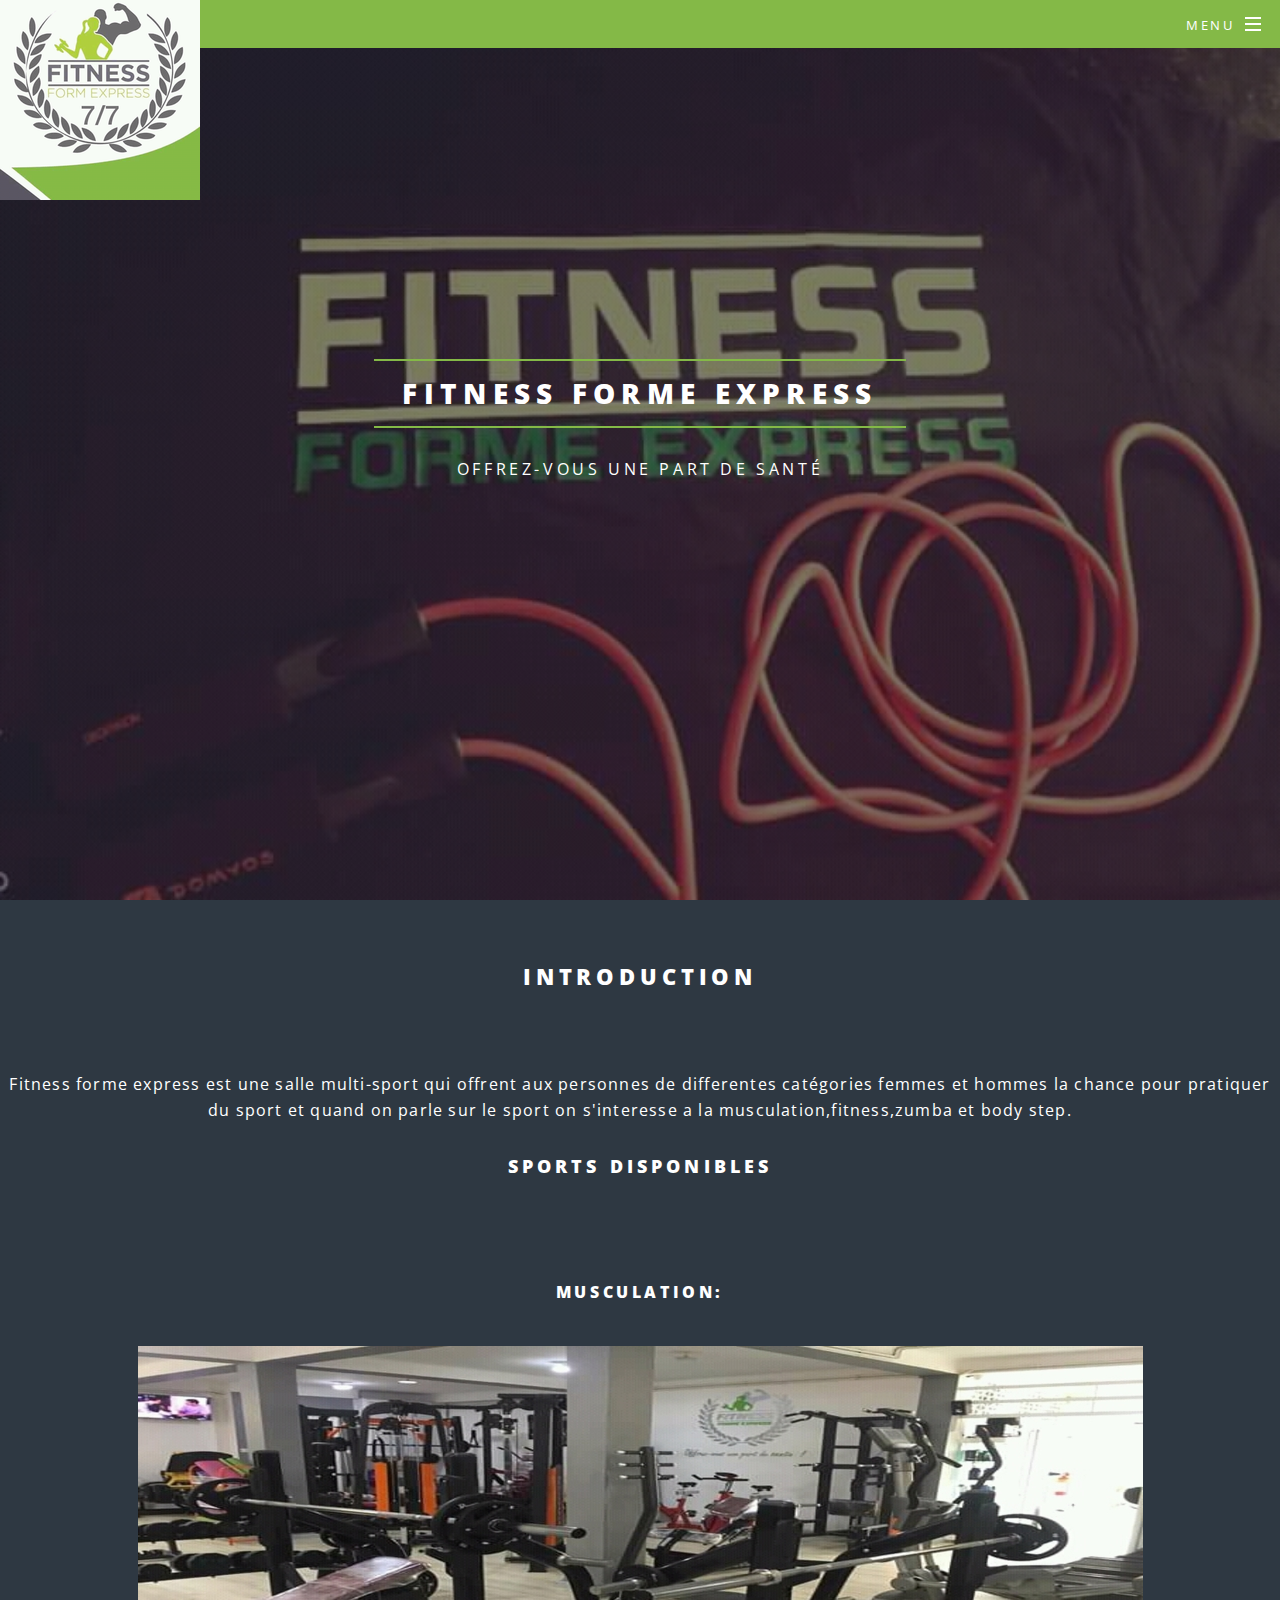
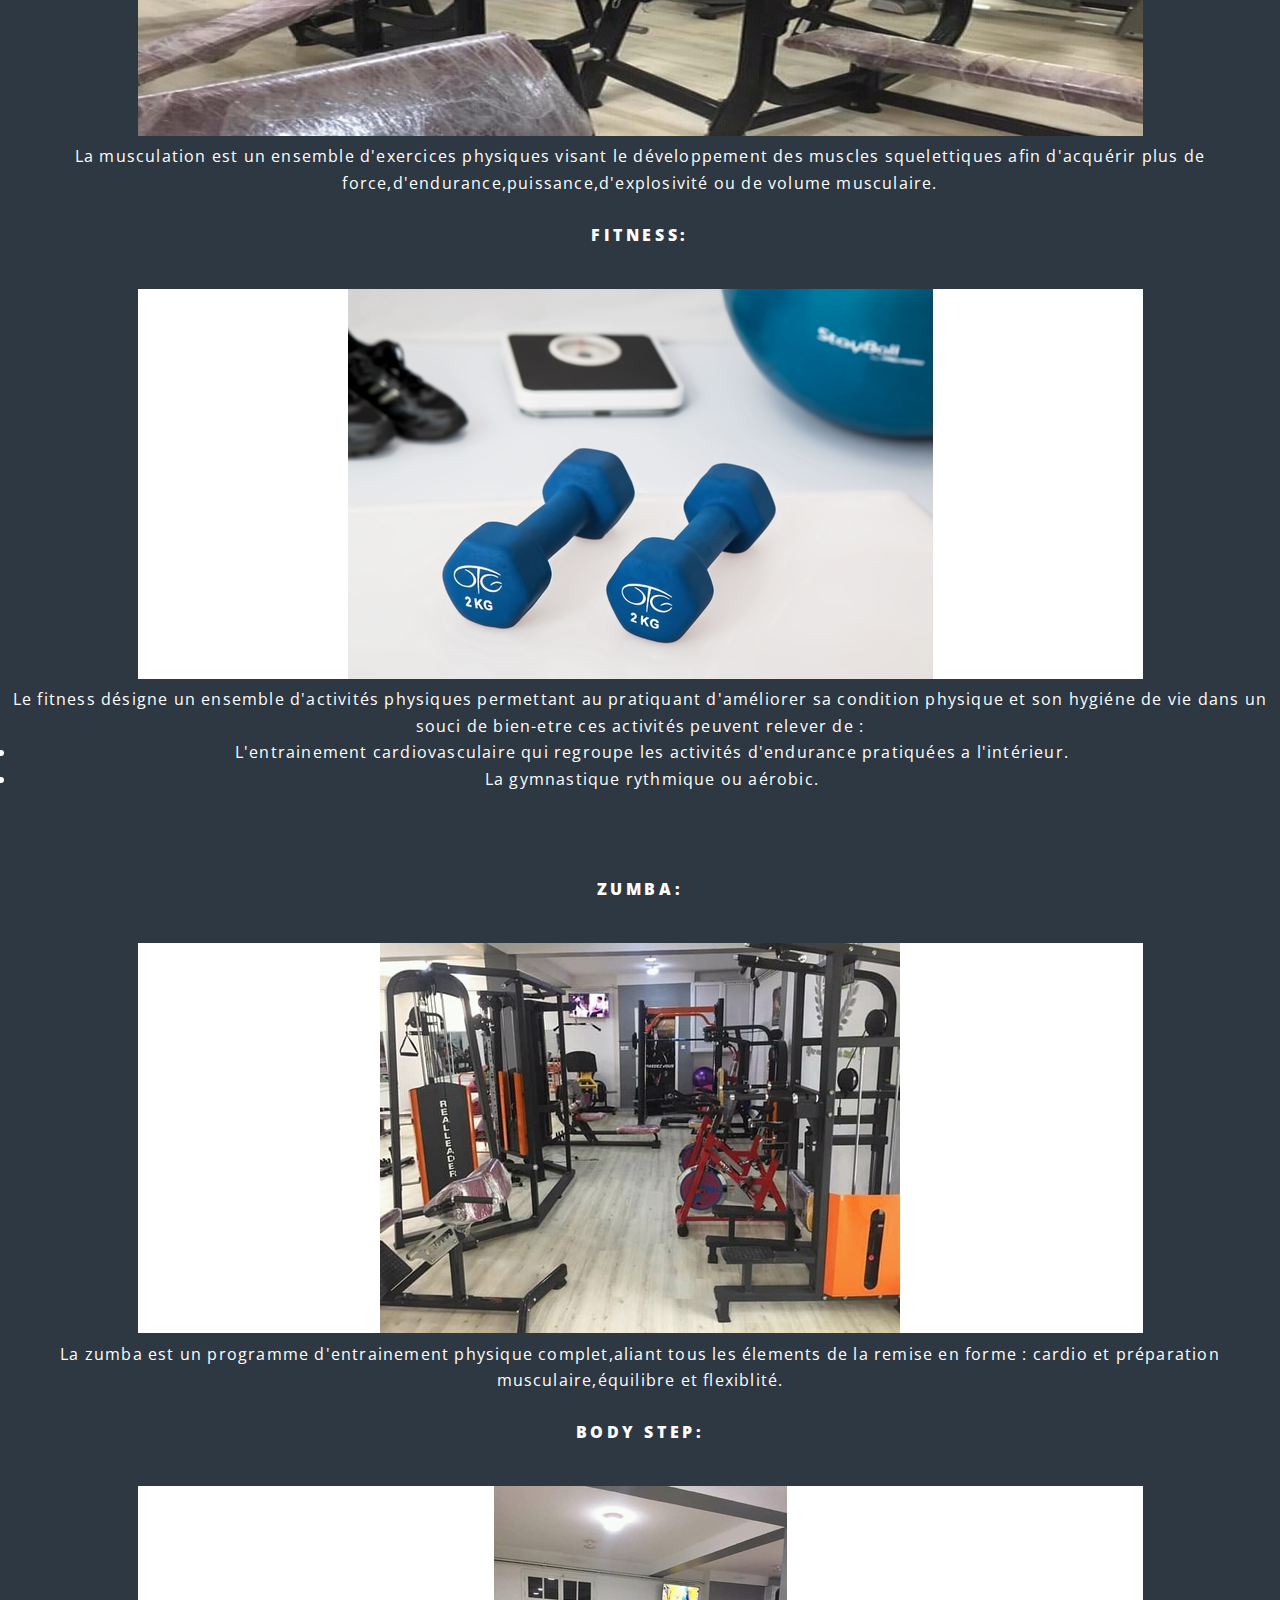
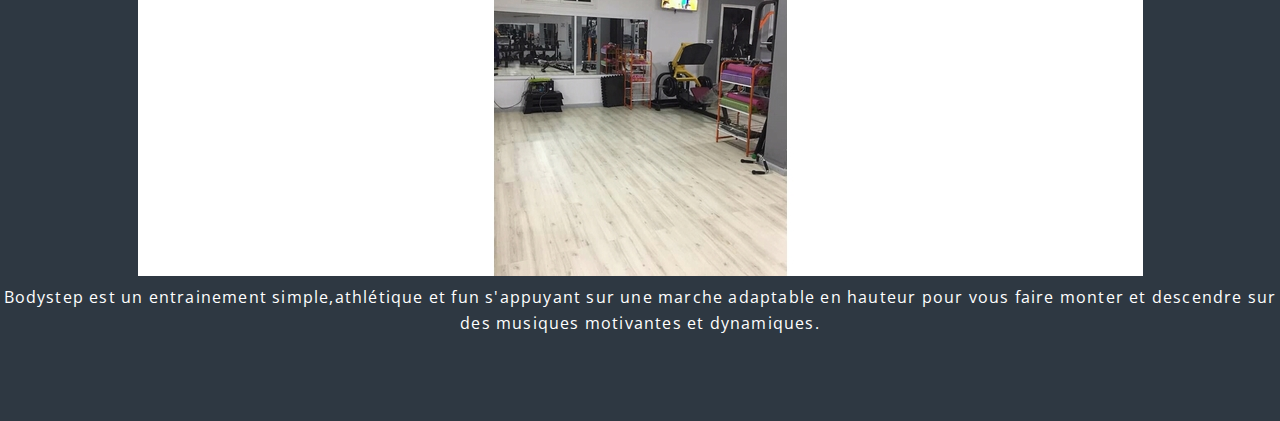
<file: index.html>
<?php 


session_start();

 ?>








<!DOCTYPE HTML>
<html>
	<head>
		<title>Fitness forme express</title>
		<meta charset="utf-8" />
		<meta name="viewport" content="width=device-width, initial-scale=1" />
		<link rel="stylesheet" href="assets/css/main.css" />

	</head>
	<body class="landing">
 
			<div id="page-wrapper">
				<script async src="//pagead2.googlesyndication.com/pagead/js/adsbygoogle.js"></script>
<script>
  (adsbygoogle = window.adsbygoogle || []).push({
    google_ad_client: "ca-pub-7502949556796776",
    enable_page_level_ads: true
  });
</script>

					<header id="header" class="alt">
					<h1><a href="index.html"</a></h1>
					    <img src="images/logo.png">
						<nav id="nav">
							<ul>
								<li class="special">
									<a href="#menu" class="menuToggle"><span>Menu</span></a>
									<div id="menu">
										<ul>
											<li><a href="index.html">Acceuil</a></li>
											<li><a href="timing.html">Tarifs et timing</a></li>
											<li><a href="produits.html">Nos produits</a></li>
											<li><a href="salle.html">Notre salle </a></li>
											
										</ul>
									</div>
								</li>
							</ul>
						</nav>
					</header>
					<section id="banner">
						<div class="inner">
	 
							<h2>Fitness forme express</h2>
							<p>Offrez-vous une part de santé
							</p>

						</div>
						</br>
					</section> 
					<section id="two" class="wrapper alt style2">


				<center><p>
          <br><H2><font color="#fff">Introduction</font></H2><br><br>
         Fitness forme express est une salle multi-sport qui offrent aux personnes de differentes catégories femmes et hommes la chance pour pratiquer du sport et quand on parle sur le sport on s'interesse a la musculation,fitness,zumba et body step.
         <br><br><h3><font color="#fff">Sports disponibles</font></h3><br><br>
        <br><H4> Musculation:</H4> </br>
         <img src="images/musculation.jpg"><br> La musculation est un ensemble d'exercices physiques visant le développement des muscles squelettiques afin d'acquérir plus de force,d'endurance,puissance,d'explosivité ou de volume musculaire. </br></img>
                           
                            <br><H4>Fitness:</H4></br>
                            <img src="images/fitness.jpg"><br>Le fitness désigne un ensemble d'activités physiques permettant au pratiquant d'améliorer sa condition physique et son hygiéne de vie dans un souci de bien-etre ces activités peuvent relever de :
                            <ul>
                            <li>L'entrainement cardiovasculaire qui regroupe les activités d'endurance pratiquées a l'intérieur.</li>
                            <li>La gymnastique rythmique ou aérobic.</li>	
                            </ul></br></img>
                            <br><H4>Zumba:</H4></br>
                            <img src="images/zumba.jpg"><br>La zumba est un programme d'entrainement physique complet,aliant tous les élements de la remise en forme : cardio et préparation musculaire,équilibre et flexiblité.</br></img>
                            <br><H4> Body step:</H4></br> 
                            <img src="images/bodystep.jpg"><br>Bodystep est un entrainement simple,athlétique et fun s'appuyant sur une marche adaptable en hauteur pour vous faire monter et descendre sur des musiques motivantes et dynamiques.</br></img>	
        
         <br><br>
      </p></center>
					

			</div>
			

		
			<script src="assets/js/jquery.min.js"></script>
			<script src="assets/js/jquery.scrollex.min.js"></script>
			<script src="assets/js/jquery.scrolly.min.js"></script>
			<script src="assets/js/skel.min.js"></script>
			<script src="assets/js/util.js"></script>
			
			<script src="assets/js/main.js"></script>

	</body>
</html>
</file>
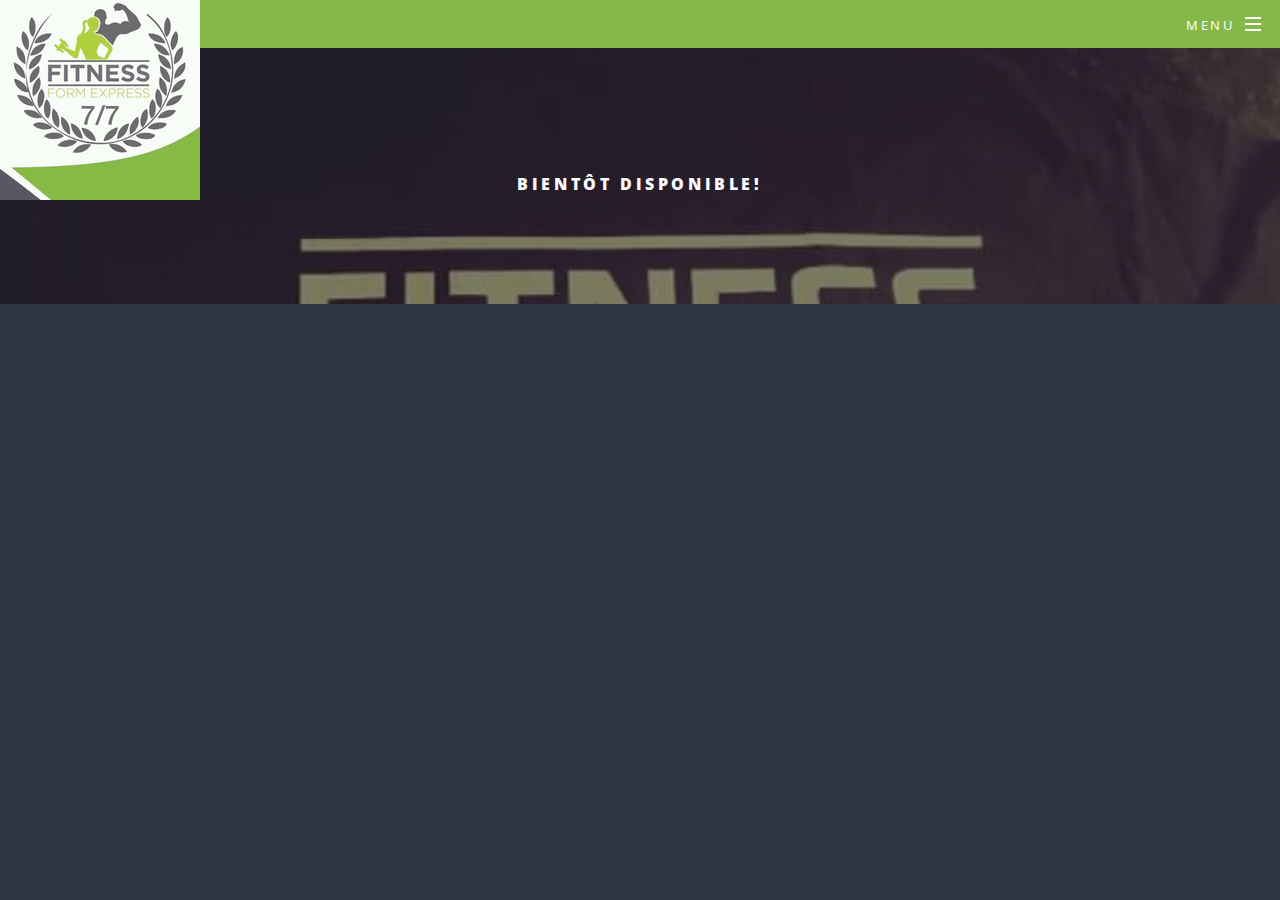
<file: produits.html>
<!DOCTYPE HTML>

<html>
	<head>
		<title>Fitness forme express</title>
		<meta charset="utf-8" />
		<meta name="viewport" content="width=device-width, initial-scale=1" />		
		<link rel="stylesheet" href="assets/css/main.css" />
		
	</head>
	<body>

		
			<div id="page-wrapper">

					<header id="header" class="alt">
					<h1><a href="index.html"</a></h1>
					    <img src="images/logo.png">
						<nav id="nav">
							<ul>
								<li class="special">
									<a href="#menu" class="menuToggle"><span>Menu</span></a>
									<div id="menu">
										<ul>
										<li><a href="index.html">Acceuil</a></li>
											<li><a href="timing.html">Tarifs et timing</a></li>
											<li><a href="produits.html">Nos produits</a></li>
											<li><a href="salle.html">Notre salle </a></li>
										</ul>
									</div>
								</li>
							</ul>
						</nav>
					</header>

				
					<article id="main">
						<header>
							<center><h1>bientôt disponible!</h1></center>




							
							
							
</body> 
</html>

			<script src="assets/js/jquery.min.js"></script>
			<script src="assets/js/jquery.scrollex.min.js"></script>
			<script src="assets/js/jquery.scrolly.min.js"></script>
			<script src="assets/js/skel.min.js"></script>
			<script src="assets/js/util.js"></script>
			
			<script src="assets/js/main.js"></script>

	</body>
</html>
</file>
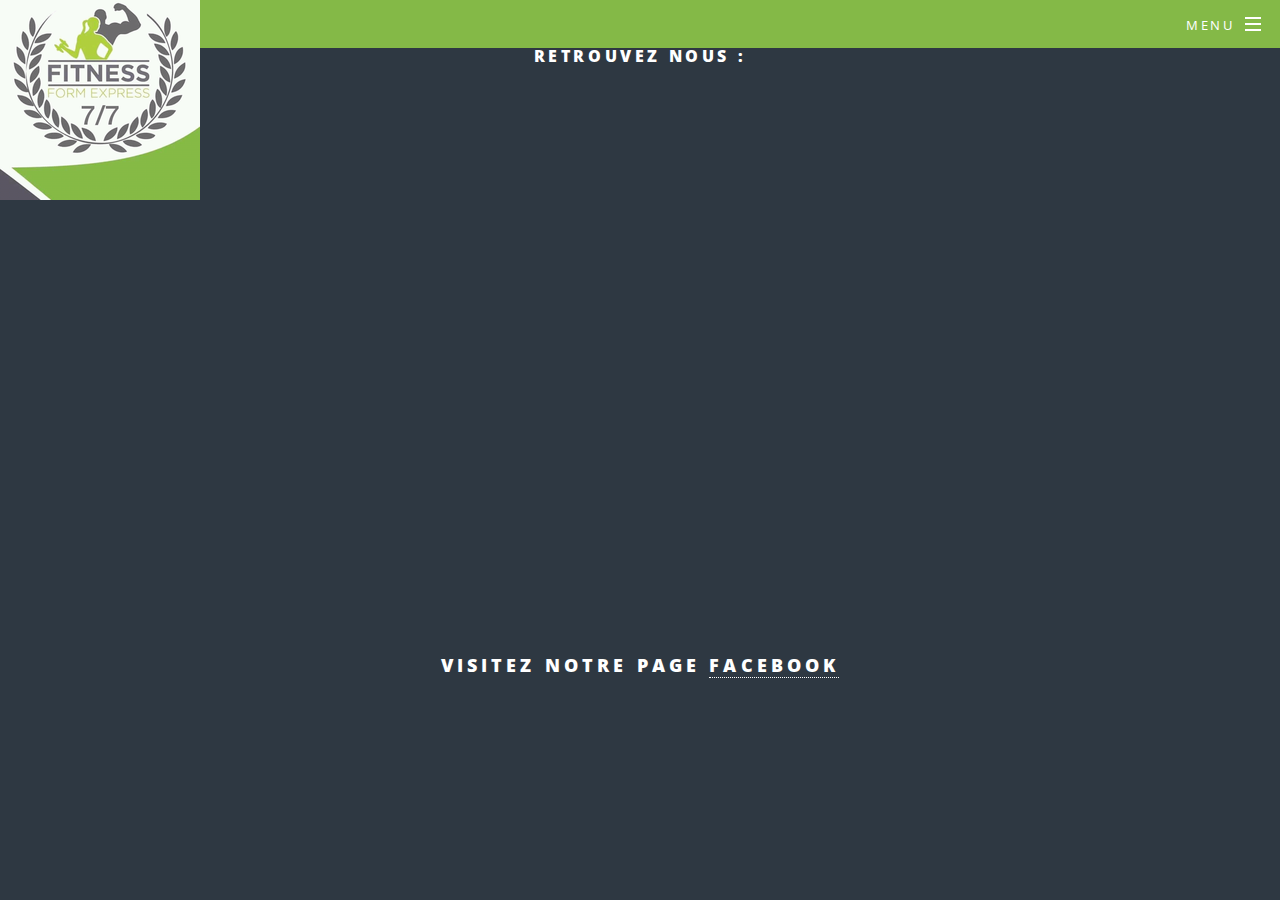
<file: salle.html>
<!DOCTYPE HTML>
<html>
	<head>
		<title>Fitness forme express</title>
		<meta charset="utf-8" />
		<meta name="viewport" content="width=device-width, initial-scale=1" />
		<link rel="stylesheet" href="assets/css/main.css" />

	</head>
	<body>

			<div id="page-wrapper">

				<header id="header" class="alt">
					<h1><a href="index.html"</a></h1>
					    <img src="images/logo.png">
						<nav id="nav">
							<ul>
								<li class="special">
									<a href="#menu" class="menuToggle"><span>Menu</span></a>
									<div id="menu">
										<ul>
										    <li><a href="index.html">Acceuil</a></li>
											<li><a href="timing.html">Tarifs et timing</a></li>
											<li><a href="produits.html">Nos produits</a></li>
											<li><a href="salle.html">Notre salle </a></li>	                                            
											
										</ul>
									</div>
								</li>
							</ul>
						</nav>
					</header>
                    <center><h1>Retrouvez nous :</h1></center>

                    <br><center><iframe src="https://www.google.com/maps/embed?pb=!1m23!1m12!1m3!1d1901.1968824583373!2d3.001447805081411!3d36.736505722314405!2m3!1f0!2f0!3f0!3m2!1i1024!2i768!4f13.1!4m8!3e6!4m0!4m5!1s0x128fae19792d10df%3A0x5787c1efaccf8e44!2sFitness+forme+express%2C+El+Achour!3m2!1d36.7363456!2d3.0022425!5e0!3m2!1sfr!2sdz!4v1539291325317" width="600" height="450" frameborder="0" style="border:0" allowfullscreen></iframe></center></br>

                   <br> <center><p><h3>Visitez Notre page <a href="https://fr-fr.facebook.com/FFEGym/">Facebook</a></li> </h3></p></center></br>


                      
					<script src="assets/js/jquery.min.js"></script>
			<script src="assets/js/jquery.scrollex.min.js"></script>
			<script src="assets/js/jquery.scrolly.min.js"></script>
			<script src="assets/js/skel.min.js"></script>
			<script src="assets/js/util.js"></script>
			<!--[if lte IE 8]><script src="assets/js/ie/respond.min.js"></script><![endif]-->
			<script src="assets/js/main.js"></script>

	</body>
</html>
</file>
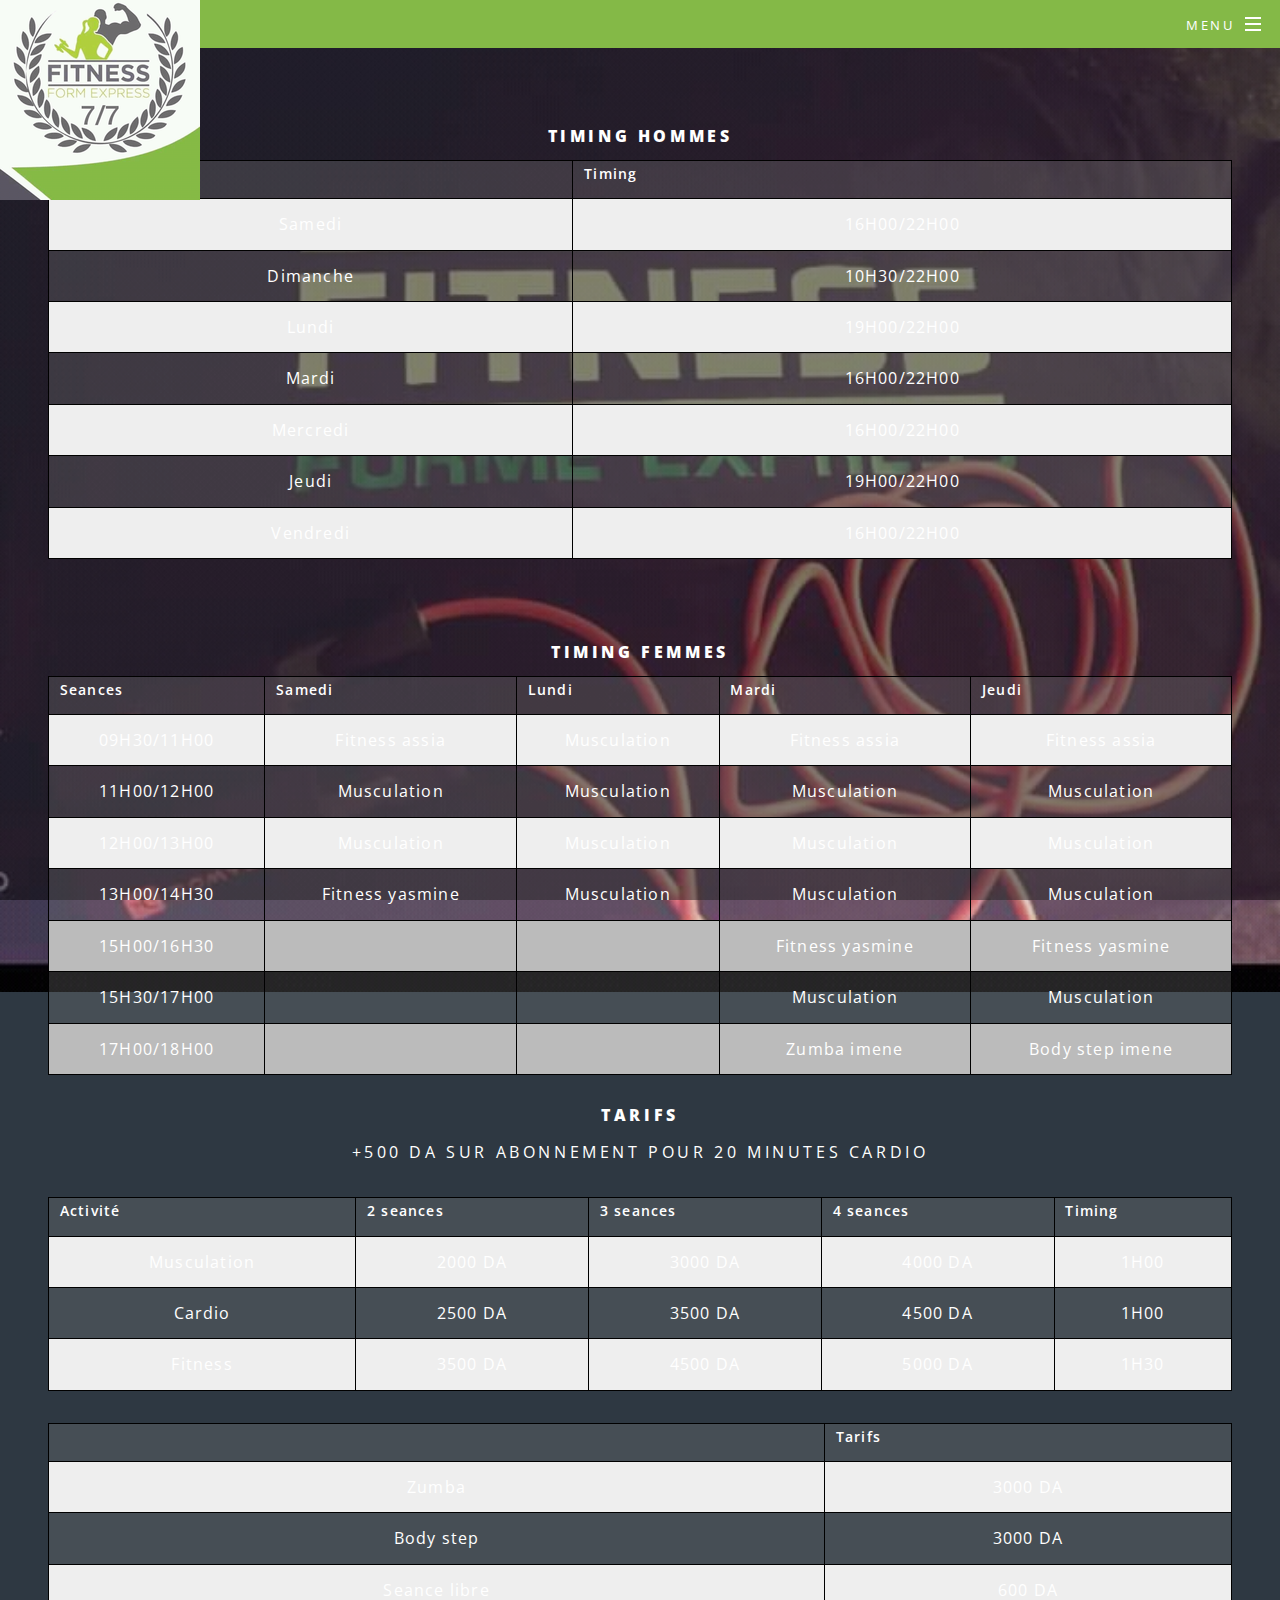
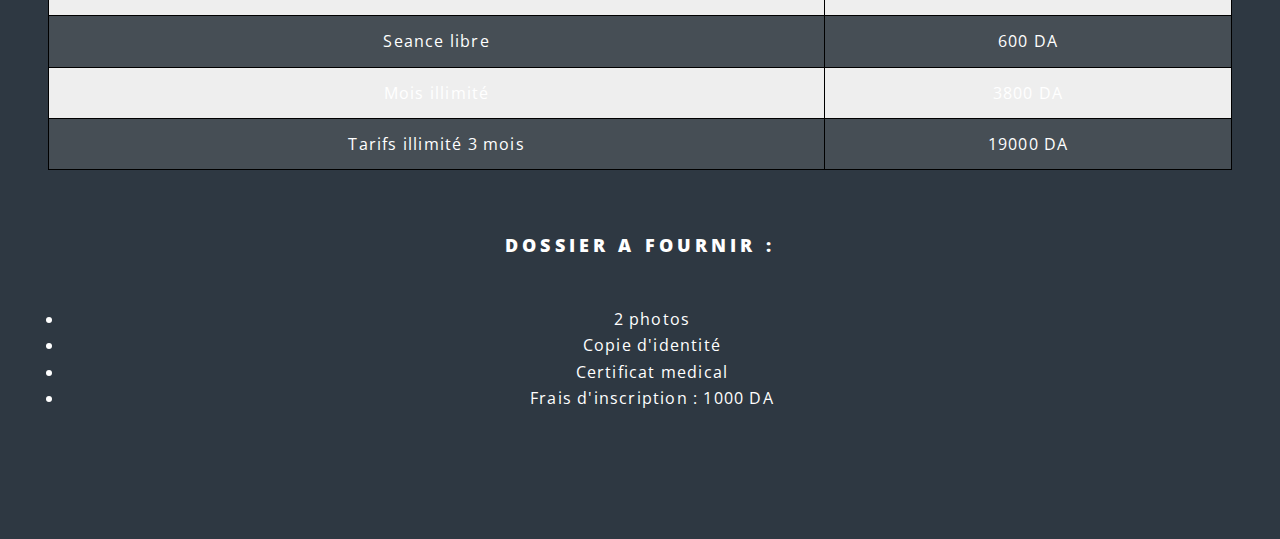
<file: timing.html>
<!DOCTYPE HTML>
<html>
	<head>
		<title>Fitness forme express</title>
		<meta charset="utf-8" />
		<meta name="viewport" content="width=device-width, initial-scale=1" />
		<link rel="stylesheet" href="assets/css/main.css" />

	</head>
	<body class="landing">

			<div id="page-wrapper">

					<header id="header" class="alt">
					<h1><a href="index.html"></a></h1>
					    <img src="images/logo.png">
						<nav id="nav">
							<ul>
								<li class="special">
									<a href="#menu" class="menuToggle"><span>Menu</span></a>
									<div id="menu">
										<ul>
										<li><a href="index.html">Acceuil</a></li>
											<li><a href="timing.html">Tarifs et timing</a></li>
											<li><a href="produits.html">Nos produits</a></li>
											<li><a href="salle.html">Notre salle </a></li>
											
										</ul>
									</div>
								</li>
							</ul>
						</nav>
					</header>
                        <article id="main">
						<header>
		<h1>Timing hommes</h1>
        
        <table>
            <tr class="en-tete">
               <th>
              <th> Timing</th>  
                
            </tr>
            <tr class="ligne-paire">
                <td>Samedi</td>
                <td>16H00/22H00</td>
                
            </tr>
            <tr class="ligne-impaire">
                <td>Dimanche</td>
                <td>10H30/22H00</td>
                
            </tr>
          <tr class="ligne-paire">
                <td>Lundi</td>
                <td>19H00/22H00</td>
            <tr class="ligne-impaire">
                <td>Mardi</td>
                <td>16H00/22H00</td>
              <tr class="ligne-paire">
                <td>Mercredi</td>
                <td>16H00/22H00</td>
                <tr class="ligne-impaire">
                <td>Jeudi</td>
                <td>19H00/22H00</td>
                  <tr class="ligne-paire">
                <td>Vendredi</td>
                <td>16H00/22H00</td>
                    
      </table>
      <br></br>
      <h1>Timing femmes</h1>
        
        <table>
            <tr class="en-tete">
              <th>Seances</th>
              <th> Samedi</th> 
              <th>Lundi </th>
              <th>Mardi</th>
              <th>Jeudi </th>
              
                
            </tr>
            <tr class="ligne-paire">
                <td>09H30/11H00</td>
                <td>Fitness assia</td>
              <td>Musculation</td>
              <td>Fitness assia</td>
              <td>Fitness assia</td>
            </tr>
      
          <tr class="ligne-impaire">
                <td>11H00/12H00</td>
                <td>Musculation</td>
            <td>Musculation</td>
            <td>Musculation</td>
            <td>Musculation</td>
            <tr class="ligne-paire">
                <td>12H00/13H00</td>
                <td>Musculation</td>
              <td>Musculation</td>
              <td>Musculation</td>
              <td>Musculation</td>
    
                <tr class="ligne-impaire">
                <td>13H00/14H30</td>
                <td>Fitness yasmine</td>
                  <td>Musculation</td>
                  <td>Musculation</td>
                  <td>Musculation</td>
               <tr class="ligne-impaire">
                <td>15H00/16H30</td>
                <td></td>
                 <td></td>
                 <td>Fitness yasmine</td>
                 <td>Fitness yasmine</td>
                <tr class="ligne-impaire">
                <td>15H30/17H00</td>
                  <td></td>
                  <td></td>
                  <td>Musculation</td>
                  <td>Musculation</td>
                <tr class="ligne-impaire">
                <td>17H00/18H00</td>
                <td></td> 
                 <td></td> 
                  <td>Zumba imene</td>
                  <td>Body step imene </td>
      </table>
      <h1>Tarifs</h1>
        
        <table>
            <tr class="en-tete">
              <th>Activité</th>
              <th>2 seances</th> 
              <th>3 seances </th>
              <th>4 seances</th>
              <th>Timing</th>
              
              
                
            </tr>
            <tr class="ligne-paire">
                <td>Musculation</td>
                <td>2000 DA</td>
              <td>3000 DA</td>
              <td>4000 DA</td>
              <td>1H00</td>
            </tr>
      
          <tr class="ligne-impaire">
                <td>Cardio</td>
                <td>2500 DA</td>
            <td>3500 DA</td>
            <td>4500 DA</td>
            <td>1H00</td>
            <tr class="ligne-paire">
                <td>Fitness</td>
                <td>3500 DA</td>
              <td>4500 DA</td>
              <td>5000 DA</td>
              <td>1H30</td>
              <p>+500 DA SUR ABONNEMENT POUR 20 MINUTES CARDIO</p>
      </table>

      <table>
            <tr class="en-tete">
              <th></th>
              <th>Tarifs</th>
              
              
              
                
            </tr>
            <tr class="ligne-paire">
                <td>Zumba</td>
                <td>3000 DA</td>
              
            </tr>
      
          <tr class="ligne-impaire">
                <td>Body step</td>
                <td>3000 DA</td>
           
            <tr class="ligne-paire">
                <td>Seance libre</td>
                <td>600 DA</td>
              <tr class="ligne-impaire">
                <td>Seance libre</td>
                <td>600 DA</td>
                <tr class="ligne-paire">
                <td>Mois illimité</td>
                <td>3800 DA</td>
                  <tr class="ligne-paire">
                <td>Tarifs illimité 3 mois</td>
                <td>19000 DA</td>
             
             
             
             
              
      </table>

     <br><h3>Dossier a fournir :</h3></br>
     
    <ul>
    <li>2 photos</li>
    <li>Copie d'identité</li>
    <li>Certificat medical</li>
    <li>Frais d'inscription : 1000 DA</li>	
    </ul> 
    </body>							
							
		
			<script src="assets/js/jquery.min.js"></script>
			<script src="assets/js/jquery.scrollex.min.js"></script>
			<script src="assets/js/jquery.scrolly.min.js"></script>
			<script src="assets/js/skel.min.js"></script>
			<script src="assets/js/util.js"></script>
			<script src="assets/js/main.js"></script>


	</body>
</html>
</file>
<file: assets/css/main.css>
@import url(font-awesome.min.css);
@import url("https://fonts.googleapis.com/css?family=Open+Sans:400,400italic,600,600italic,800,800italic");


	html, body, div, span, applet, object, iframe, h1, h2, h3, h4, h5, h6, p, blockquote, pre, a, abbr, acronym, address, big, cite, code, del, dfn, em, img, ins, kbd, q, s, samp, small, strike, strong, sub, sup, tt, var, b, u, i, center, dl, dt, dd, ol, ul, li, fieldset, form, label, legend, table, caption, tbody, tfoot, thead, tr, th, td, article, aside, canvas, details, embed, figure, figcaption, footer, header, hgroup, menu, nav, output, ruby, section, summary, time, mark, audio, video {
		margin: 0;
		padding: 0;
		border-left: 6px solid red;
		border-right: 6px solid red;
        border: 0; 
		font-size: 100%;
		font: inherit;
		vertical-align: baseline;
	}

	article, aside, details, figcaption, figure, footer, header, hgroup, menu, nav, section {
		display: block;
	}

	body {
		line-height: 1;
	}

	ol, ul {
		list-style: none;
	}

	blockquote, q {
		quotes: none;
	}

	blockquote:before, blockquote:after, q:before, q:after {
		content: '';
		content: none;
	}

	table {
		border-collapse: collapse;
		border-spacing: 0;
	}

	body {
		-webkit-text-size-adjust: none;
	}

/* Box Model */

	*, *:before, *:after {
		-moz-box-sizing: border-box;
		-webkit-box-sizing: border-box;
		box-sizing: border-box;
	}

/* Grid */

	.row {
		border-bottom: solid 1px transparent;
		-moz-box-sizing: border-box;
		-webkit-box-sizing: border-box;
		box-sizing: border-box;
	}

	.row > * {
		float: left;
		-moz-box-sizing: border-box;
		-webkit-box-sizing: border-box;
		box-sizing: border-box;
	}

	.row:after, .row:before {
		content: '';
		display: block;
		clear: both;
		height: 0;
	}

	.row.uniform > * > :first-child {
		margin-top: 0;
	}

	.row.uniform > * > :last-child {
		margin-bottom: 0;
	}

	.row.\30 \25 > * {
		padding: 0 0 0 0em;
	}

	.row.\30 \25 {
		margin: 0 0 -1px 0em;
	}

	.row.uniform.\30 \25 > * {
		padding: 0em 0 0 0em;
	}

	.row.uniform.\30 \25 {
		margin: 0em 0 -1px 0em;
	}

	.row > * {
		padding: 0 0 0 1.5em;
	}

	.row {
		margin: 0 0 -1px -1.5em;
	}

	.row.uniform > * {
		padding: 1.5em 0 0 1.5em;
	}

	.row.uniform {
		margin: -1.5em 0 -1px -1.5em;
	}

	.row.\32 00\25 > * {
		padding: 0 0 0 3em;
	}

	.row.\32 00\25 {
		margin: 0 0 -1px -3em;
	}

	.row.uniform.\32 00\25 > * {
		padding: 3em 0 0 3em;
	}

	.row.uniform.\32 00\25 {
		margin: -3em 0 -1px -3em;
	}

	.row.\31 50\25 > * {
		padding: 0 0 0 2.25em;
	}

	.row.\31 50\25 {
		margin: 0 0 -1px -2.25em;
	}

	.row.uniform.\31 50\25 > * {
		padding: 2.25em 0 0 2.25em;
	}

	.row.uniform.\31 50\25 {
		margin: -2.25em 0 -1px -2.25em;
	}

	.row.\35 0\25 > * {
		padding: 0 0 0 0.75em;
	}

	.row.\35 0\25 {
		margin: 0 0 -1px -0.75em;
	}

	.row.uniform.\35 0\25 > * {
		padding: 0.75em 0 0 0.75em;
	}

	.row.uniform.\35 0\25 {
		margin: -0.75em 0 -1px -0.75em;
	}

	.row.\32 5\25 > * {
		padding: 0 0 0 0.375em;
	}

	.row.\32 5\25 {
		margin: 0 0 -1px -0.375em;
	}

	.row.uniform.\32 5\25 > * {
		padding: 0.375em 0 0 0.375em;
	}

	.row.uniform.\32 5\25 {
		margin: -0.375em 0 -1px -0.375em;
	}

	.\31 2u, .\31 2u\24 {
		width: 100%;
		clear: none;
		margin-left: 0;
	}

	.\31 1u, .\31 1u\24 {
		width: 91.6666666667%;
		clear: none;
		margin-left: 0;
	}

	.\31 0u, .\31 0u\24 {
		width: 83.3333333333%;
		clear: none;
		margin-left: 0;
	}

	.\39 u, .\39 u\24 {
		width: 75%;
		clear: none;
		margin-left: 0;
	}

	.\38 u, .\38 u\24 {
		width: 66.6666666667%;
		clear: none;
		margin-left: 0;
	}

	.\37 u, .\37 u\24 {
		width: 58.3333333333%;
		clear: none;
		margin-left: 0;
	}

	.\36 u, .\36 u\24 {
		width: 50%;
		clear: none;
		margin-left: 0;
	}

	.\35 u, .\35 u\24 {
		width: 41.6666666667%;
		clear: none;
		margin-left: 0;
	}

	.\34 u, .\34 u\24 {
		width: 33.3333333333%;
		clear: none;
		margin-left: 0;
	}

	.\33 u, .\33 u\24 {
		width: 25%;
		clear: none;
		margin-left: 0;
	}

	.\32 u, .\32 u\24 {
		width: 16.6666666667%;
		clear: none;
		margin-left: 0;
	}

	.\31 u, .\31 u\24 {
		width: 8.3333333333%;
		clear: none;
		margin-left: 0;
	}

	.\31 2u\24 + *,
	.\31 1u\24 + *,
	.\31 0u\24 + *,
	.\39 u\24 + *,
	.\38 u\24 + *,
	.\37 u\24 + *,
	.\36 u\24 + *,
	.\35 u\24 + *,
	.\34 u\24 + *,
	.\33 u\24 + *,
	.\32 u\24 + *,
	.\31 u\24 + * {
		clear: left;
	}

	.\-11u {
		margin-left: 91.66667%;
	}

	.\-10u {
		margin-left: 83.33333%;
	}

	.\-9u {
		margin-left: 75%;
	}

	.\-8u {
		margin-left: 66.66667%;
	}

	.\-7u {
		margin-left: 58.33333%;
	}

	.\-6u {
		margin-left: 50%;
	}

	.\-5u {
		margin-left: 41.66667%;
	}

	.\-4u {
		margin-left: 33.33333%;
	}

	.\-3u {
		margin-left: 25%;
	}

	.\-2u {
		margin-left: 16.66667%;
	}

	.\-1u {
		margin-left: 8.33333%;
	}

	@media screen and (max-width: 1680px) {

		.row > * {
			padding: 0 0 0 1.5em;
		}

		.row {
			margin: 0 0 -1px -1.5em;
		}

		.row.uniform > * {
			padding: 1.5em 0 0 1.5em;
		}

		.row.uniform {
			margin: -1.5em 0 -1px -1.5em;
		}

		.row.\32 00\25 > * {
			padding: 0 0 0 3em;
		}

		.row.\32 00\25 {
			margin: 0 0 -1px -3em;
		}

		.row.uniform.\32 00\25 > * {
			padding: 3em 0 0 3em;
		}

		.row.uniform.\32 00\25 {
			margin: -3em 0 -1px -3em;
		}

		.row.\31 50\25 > * {
			padding: 0 0 0 2.25em;
		}

		.row.\31 50\25 {
			margin: 0 0 -1px -2.25em;
		}

		.row.uniform.\31 50\25 > * {
			padding: 2.25em 0 0 2.25em;
		}

		.row.uniform.\31 50\25 {
			margin: -2.25em 0 -1px -2.25em;
		}

		.row.\35 0\25 > * {
			padding: 0 0 0 0.75em;
		}

		.row.\35 0\25 {
			margin: 0 0 -1px -0.75em;
		}

		.row.uniform.\35 0\25 > * {
			padding: 0.75em 0 0 0.75em;
		}

		.row.uniform.\35 0\25 {
			margin: -0.75em 0 -1px -0.75em;
		}

		.row.\32 5\25 > * {
			padding: 0 0 0 0.375em;
		}

		.row.\32 5\25 {
			margin: 0 0 -1px -0.375em;
		}

		.row.uniform.\32 5\25 > * {
			padding: 0.375em 0 0 0.375em;
		}

		.row.uniform.\32 5\25 {
			margin: -0.375em 0 -1px -0.375em;
		}

		.\31 2u\28xlarge\29, .\31 2u\24\28xlarge\29 {
			width: 100%;
			clear: none;
			margin-left: 0;
		}

		.\31 1u\28xlarge\29, .\31 1u\24\28xlarge\29 {
			width: 91.6666666667%;
			clear: none;
			margin-left: 0;
		}

		.\31 0u\28xlarge\29, .\31 0u\24\28xlarge\29 {
			width: 83.3333333333%;
			clear: none;
			margin-left: 0;
		}

		.\39 u\28xlarge\29, .\39 u\24\28xlarge\29 {
			width: 75%;
			clear: none;
			margin-left: 0;
		}

		.\38 u\28xlarge\29, .\38 u\24\28xlarge\29 {
			width: 66.6666666667%;
			clear: none;
			margin-left: 0;
		}

		.\37 u\28xlarge\29, .\37 u\24\28xlarge\29 {
			width: 58.3333333333%;
			clear: none;
			margin-left: 0;
		}

		.\36 u\28xlarge\29, .\36 u\24\28xlarge\29 {
			width: 50%;
			clear: none;
			margin-left: 0;
		}

		.\35 u\28xlarge\29, .\35 u\24\28xlarge\29 {
			width: 41.6666666667%;
			clear: none;
			margin-left: 0;
		}

		.\34 u\28xlarge\29, .\34 u\24\28xlarge\29 {
			width: 33.3333333333%;
			clear: none;
			margin-left: 0;
		}

		.\33 u\28xlarge\29, .\33 u\24\28xlarge\29 {
			width: 25%;
			clear: none;
			margin-left: 0;
		}

		.\32 u\28xlarge\29, .\32 u\24\28xlarge\29 {
			width: 16.6666666667%;
			clear: none;
			margin-left: 0;
		}

		.\31 u\28xlarge\29, .\31 u\24\28xlarge\29 {
			width: 8.3333333333%;
			clear: none;
			margin-left: 0;
		}

		.\31 2u\24\28xlarge\29 + *,
		.\31 1u\24\28xlarge\29 + *,
		.\31 0u\24\28xlarge\29 + *,
		.\39 u\24\28xlarge\29 + *,
		.\38 u\24\28xlarge\29 + *,
		.\37 u\24\28xlarge\29 + *,
		.\36 u\24\28xlarge\29 + *,
		.\35 u\24\28xlarge\29 + *,
		.\34 u\24\28xlarge\29 + *,
		.\33 u\24\28xlarge\29 + *,
		.\32 u\24\28xlarge\29 + *,
		.\31 u\24\28xlarge\29 + * {
			clear: left;
		}

		.\-11u\28xlarge\29 {
			margin-left: 91.66667%;
		}

		.\-10u\28xlarge\29 {
			margin-left: 83.33333%;
		}

		.\-9u\28xlarge\29 {
			margin-left: 75%;
		}

		.\-8u\28xlarge\29 {
			margin-left: 66.66667%;
		}

		.\-7u\28xlarge\29 {
			margin-left: 58.33333%;
		}

		.\-6u\28xlarge\29 {
			margin-left: 50%;
		}

		.\-5u\28xlarge\29 {
			margin-left: 41.66667%;
		}

		.\-4u\28xlarge\29 {
			margin-left: 33.33333%;
		}

		.\-3u\28xlarge\29 {
			margin-left: 25%;
		}

		.\-2u\28xlarge\29 {
			margin-left: 16.66667%;
		}

		.\-1u\28xlarge\29 {
			margin-left: 8.33333%;
		}

	}

	@media screen and (max-width: 1280px) {

		.row > * {
			padding: 0 0 0 1.5em;
		}

		.row {
			margin: 0 0 -1px -1.5em;
		}

		.row.uniform > * {
			padding: 1.5em 0 0 1.5em;
		}

		.row.uniform {
			margin: -1.5em 0 -1px -1.5em;
		}

		.row.\32 00\25 > * {
			padding: 0 0 0 3em;
		}

		.row.\32 00\25 {
			margin: 0 0 -1px -3em;
		}

		.row.uniform.\32 00\25 > * {
			padding: 3em 0 0 3em;
		}

		.row.uniform.\32 00\25 {
			margin: -3em 0 -1px -3em;
		}

		.row.\31 50\25 > * {
			padding: 0 0 0 2.25em;
		}

		.row.\31 50\25 {
			margin: 0 0 -1px -2.25em;
		}

		.row.uniform.\31 50\25 > * {
			padding: 2.25em 0 0 2.25em;
		}

		.row.uniform.\31 50\25 {
			margin: -2.25em 0 -1px -2.25em;
		}

		.row.\35 0\25 > * {
			padding: 0 0 0 0.75em;
		}

		.row.\35 0\25 {
			margin: 0 0 -1px -0.75em;
		}

		.row.uniform.\35 0\25 > * {
			padding: 0.75em 0 0 0.75em;
		}

		.row.uniform.\35 0\25 {
			margin: -0.75em 0 -1px -0.75em;
		}

		.row.\32 5\25 > * {
			padding: 0 0 0 0.375em;
		}

		.row.\32 5\25 {
			margin: 0 0 -1px -0.375em;
		}

		.row.uniform.\32 5\25 > * {
			padding: 0.375em 0 0 0.375em;
		}

		.row.uniform.\32 5\25 {
			margin: -0.375em 0 -1px -0.375em;
		}

		.\31 2u\28large\29, .\31 2u\24\28large\29 {
			width: 100%;
			clear: none;
			margin-left: 0;
		}

		.\31 1u\28large\29, .\31 1u\24\28large\29 {
			width: 91.6666666667%;
			clear: none;
			margin-left: 0;
		}

		.\31 0u\28large\29, .\31 0u\24\28large\29 {
			width: 83.3333333333%;
			clear: none;
			margin-left: 0;
		}

		.\39 u\28large\29, .\39 u\24\28large\29 {
			width: 75%;
			clear: none;
			margin-left: 0;
		}

		.\38 u\28large\29, .\38 u\24\28large\29 {
			width: 66.6666666667%;
			clear: none;
			margin-left: 0;
		}

		.\37 u\28large\29, .\37 u\24\28large\29 {
			width: 58.3333333333%;
			clear: none;
			margin-left: 0;
		}

		.\36 u\28large\29, .\36 u\24\28large\29 {
			width: 50%;
			clear: none;
			margin-left: 0;
		}

		.\35 u\28large\29, .\35 u\24\28large\29 {
			width: 41.6666666667%;
			clear: none;
			margin-left: 0;
		}

		.\34 u\28large\29, .\34 u\24\28large\29 {
			width: 33.3333333333%;
			clear: none;
			margin-left: 0;
		}

		.\33 u\28large\29, .\33 u\24\28large\29 {
			width: 25%;
			clear: none;
			margin-left: 0;
		}

		.\32 u\28large\29, .\32 u\24\28large\29 {
			width: 16.6666666667%;
			clear: none;
			margin-left: 0;
		}

		.\31 u\28large\29, .\31 u\24\28large\29 {
			width: 8.3333333333%;
			clear: none;
			margin-left: 0;
		}

		.\31 2u\24\28large\29 + *,
		.\31 1u\24\28large\29 + *,
		.\31 0u\24\28large\29 + *,
		.\39 u\24\28large\29 + *,
		.\38 u\24\28large\29 + *,
		.\37 u\24\28large\29 + *,
		.\36 u\24\28large\29 + *,
		.\35 u\24\28large\29 + *,
		.\34 u\24\28large\29 + *,
		.\33 u\24\28large\29 + *,
		.\32 u\24\28large\29 + *,
		.\31 u\24\28large\29 + * {
			clear: left;
		}

		.\-11u\28large\29 {
			margin-left: 91.66667%;
		}

		.\-10u\28large\29 {
			margin-left: 83.33333%;
		}

		.\-9u\28large\29 {
			margin-left: 75%;
		}

		.\-8u\28large\29 {
			margin-left: 66.66667%;
		}

		.\-7u\28large\29 {
			margin-left: 58.33333%;
		}

		.\-6u\28large\29 {
			margin-left: 50%;
		}

		.\-5u\28large\29 {
			margin-left: 41.66667%;
		}

		.\-4u\28large\29 {
			margin-left: 33.33333%;
		}

		.\-3u\28large\29 {
			margin-left: 25%;
		}

		.\-2u\28large\29 {
			margin-left: 16.66667%;
		}

		.\-1u\28large\29 {
			margin-left: 8.33333%;
		}

	}

	@media screen and (max-width: 980px) {

		.row > * {
			padding: 0 0 0 1.5em;
		}

		.row {
			margin: 0 0 -1px -1.5em;
		}

		.row.uniform > * {
			padding: 1.5em 0 0 1.5em;
		}

		.row.uniform {
			margin: -1.5em 0 -1px -1.5em;
		}

		.row.\32 00\25 > * {
			padding: 0 0 0 3em;
		}

		.row.\32 00\25 {
			margin: 0 0 -1px -3em;
		}

		.row.uniform.\32 00\25 > * {
			padding: 3em 0 0 3em;
		}

		.row.uniform.\32 00\25 {
			margin: -3em 0 -1px -3em;
		}

		.row.\31 50\25 > * {
			padding: 0 0 0 2.25em;
		}

		.row.\31 50\25 {
			margin: 0 0 -1px -2.25em;
		}

		.row.uniform.\31 50\25 > * {
			padding: 2.25em 0 0 2.25em;
		}

		.row.uniform.\31 50\25 {
			margin: -2.25em 0 -1px -2.25em;
		}

		.row.\35 0\25 > * {
			padding: 0 0 0 0.75em;
		}

		.row.\35 0\25 {
			margin: 0 0 -1px -0.75em;
		}

		.row.uniform.\35 0\25 > * {
			padding: 0.75em 0 0 0.75em;
		}

		.row.uniform.\35 0\25 {
			margin: -0.75em 0 -1px -0.75em;
		}

		.row.\32 5\25 > * {
			padding: 0 0 0 0.375em;
		}

		.row.\32 5\25 {
			margin: 0 0 -1px -0.375em;
		}

		.row.uniform.\32 5\25 > * {
			padding: 0.375em 0 0 0.375em;
		}

		.row.uniform.\32 5\25 {
			margin: -0.375em 0 -1px -0.375em;
		}

		.\31 2u\28medium\29, .\31 2u\24\28medium\29 {
			width: 100%;
			clear: none;
			margin-left: 0;
		}

		.\31 1u\28medium\29, .\31 1u\24\28medium\29 {
			width: 91.6666666667%;
			clear: none;
			margin-left: 0;
		}

		.\31 0u\28medium\29, .\31 0u\24\28medium\29 {
			width: 83.3333333333%;
			clear: none;
			margin-left: 0;
		}

		.\39 u\28medium\29, .\39 u\24\28medium\29 {
			width: 75%;
			clear: none;
			margin-left: 0;
		}

		.\38 u\28medium\29, .\38 u\24\28medium\29 {
			width: 66.6666666667%;
			clear: none;
			margin-left: 0;
		}

		.\37 u\28medium\29, .\37 u\24\28medium\29 {
			width: 58.3333333333%;
			clear: none;
			margin-left: 0;
		}

		.\36 u\28medium\29, .\36 u\24\28medium\29 {
			width: 50%;
			clear: none;
			margin-left: 0;
		}

		.\35 u\28medium\29, .\35 u\24\28medium\29 {
			width: 41.6666666667%;
			clear: none;
			margin-left: 0;
		}

		.\34 u\28medium\29, .\34 u\24\28medium\29 {
			width: 33.3333333333%;
			clear: none;
			margin-left: 0;
		}

		.\33 u\28medium\29, .\33 u\24\28medium\29 {
			width: 25%;
			clear: none;
			margin-left: 0;
		}

		.\32 u\28medium\29, .\32 u\24\28medium\29 {
			width: 16.6666666667%;
			clear: none;
			margin-left: 0;
		}

		.\31 u\28medium\29, .\31 u\24\28medium\29 {
			width: 8.3333333333%;
			clear: none;
			margin-left: 0;
		}

		.\31 2u\24\28medium\29 + *,
		.\31 1u\24\28medium\29 + *,
		.\31 0u\24\28medium\29 + *,
		.\39 u\24\28medium\29 + *,
		.\38 u\24\28medium\29 + *,
		.\37 u\24\28medium\29 + *,
		.\36 u\24\28medium\29 + *,
		.\35 u\24\28medium\29 + *,
		.\34 u\24\28medium\29 + *,
		.\33 u\24\28medium\29 + *,
		.\32 u\24\28medium\29 + *,
		.\31 u\24\28medium\29 + * {
			clear: left;
		}

		.\-11u\28medium\29 {
			margin-left: 91.66667%;
		}

		.\-10u\28medium\29 {
			margin-left: 83.33333%;
		}

		.\-9u\28medium\29 {
			margin-left: 75%;
		}

		.\-8u\28medium\29 {
			margin-left: 66.66667%;
		}

		.\-7u\28medium\29 {
			margin-left: 58.33333%;
		}

		.\-6u\28medium\29 {
			margin-left: 50%;
		}

		.\-5u\28medium\29 {
			margin-left: 41.66667%;
		}

		.\-4u\28medium\29 {
			margin-left: 33.33333%;
		}

		.\-3u\28medium\29 {
			margin-left: 25%;
		}

		.\-2u\28medium\29 {
			margin-left: 16.66667%;
		}

		.\-1u\28medium\29 {
			margin-left: 8.33333%;
		}

	}

	@media screen and (max-width: 736px) {

		.row > * {
			padding: 0 0 0 1.5em;
		}

		.row {
			margin: 0 0 -1px -1.5em;
		}

		.row.uniform > * {
			padding: 1.5em 0 0 1.5em;
		}

		.row.uniform {
			margin: -1.5em 0 -1px -1.5em;
		}

		.row.\32 00\25 > * {
			padding: 0 0 0 3em;
		}

		.row.\32 00\25 {
			margin: 0 0 -1px -3em;
		}

		.row.uniform.\32 00\25 > * {
			padding: 3em 0 0 3em;
		}

		.row.uniform.\32 00\25 {
			margin: -3em 0 -1px -3em;
		}

		.row.\31 50\25 > * {
			padding: 0 0 0 2.25em;
		}

		.row.\31 50\25 {
			margin: 0 0 -1px -2.25em;
		}

		.row.uniform.\31 50\25 > * {
			padding: 2.25em 0 0 2.25em;
		}

		.row.uniform.\31 50\25 {
			margin: -2.25em 0 -1px -2.25em;
		}

		.row.\35 0\25 > * {
			padding: 0 0 0 0.75em;
		}

		.row.\35 0\25 {
			margin: 0 0 -1px -0.75em;
		}

		.row.uniform.\35 0\25 > * {
			padding: 0.75em 0 0 0.75em;
		}

		.row.uniform.\35 0\25 {
			margin: -0.75em 0 -1px -0.75em;
		}

		.row.\32 5\25 > * {
			padding: 0 0 0 0.375em;
		}

		.row.\32 5\25 {
			margin: 0 0 -1px -0.375em;
		}

		.row.uniform.\32 5\25 > * {
			padding: 0.375em 0 0 0.375em;
		}

		.row.uniform.\32 5\25 {
			margin: -0.375em 0 -1px -0.375em;
		}

		.\31 2u\28small\29, .\31 2u\24\28small\29 {
			width: 100%;
			clear: none;
			margin-left: 0;
		}

		.\31 1u\28small\29, .\31 1u\24\28small\29 {
			width: 91.6666666667%;
			clear: none;
			margin-left: 0;
		}

		.\31 0u\28small\29, .\31 0u\24\28small\29 {
			width: 83.3333333333%;
			clear: none;
			margin-left: 0;
		}

		.\39 u\28small\29, .\39 u\24\28small\29 {
			width: 75%;
			clear: none;
			margin-left: 0;
		}

		.\38 u\28small\29, .\38 u\24\28small\29 {
			width: 66.6666666667%;
			clear: none;
			margin-left: 0;
		}

		.\37 u\28small\29, .\37 u\24\28small\29 {
			width: 58.3333333333%;
			clear: none;
			margin-left: 0;
		}

		.\36 u\28small\29, .\36 u\24\28small\29 {
			width: 50%;
			clear: none;
			margin-left: 0;
		}

		.\35 u\28small\29, .\35 u\24\28small\29 {
			width: 41.6666666667%;
			clear: none;
			margin-left: 0;
		}

		.\34 u\28small\29, .\34 u\24\28small\29 {
			width: 33.3333333333%;
			clear: none;
			margin-left: 0;
		}

		.\33 u\28small\29, .\33 u\24\28small\29 {
			width: 25%;
			clear: none;
			margin-left: 0;
		}

		.\32 u\28small\29, .\32 u\24\28small\29 {
			width: 16.6666666667%;
			clear: none;
			margin-left: 0;
		}

		.\31 u\28small\29, .\31 u\24\28small\29 {
			width: 8.3333333333%;
			clear: none;
			margin-left: 0;
		}

		.\31 2u\24\28small\29 + *,
		.\31 1u\24\28small\29 + *,
		.\31 0u\24\28small\29 + *,
		.\39 u\24\28small\29 + *,
		.\38 u\24\28small\29 + *,
		.\37 u\24\28small\29 + *,
		.\36 u\24\28small\29 + *,
		.\35 u\24\28small\29 + *,
		.\34 u\24\28small\29 + *,
		.\33 u\24\28small\29 + *,
		.\32 u\24\28small\29 + *,
		.\31 u\24\28small\29 + * {
			clear: left;
		}

		.\-11u\28small\29 {
			margin-left: 91.66667%;
		}

		.\-10u\28small\29 {
			margin-left: 83.33333%;
		}

		.\-9u\28small\29 {
			margin-left: 75%;
		}

		.\-8u\28small\29 {
			margin-left: 66.66667%;
		}

		.\-7u\28small\29 {
			margin-left: 58.33333%;
		}

		.\-6u\28small\29 {
			margin-left: 50%;
		}

		.\-5u\28small\29 {
			margin-left: 41.66667%;
		}

		.\-4u\28small\29 {
			margin-left: 33.33333%;
		}

		.\-3u\28small\29 {
			margin-left: 25%;
		}

		.\-2u\28small\29 {
			margin-left: 16.66667%;
		}

		.\-1u\28small\29 {
			margin-left: 8.33333%;
		}

	}

	@media screen and (max-width: 480px) {

		.row > * {
			padding: 0 0 0 1.5em;
		}

		.row {
			margin: 0 0 -1px -1.5em;
		}

		.row.uniform > * {
			padding: 1.5em 0 0 1.5em;
		}

		.row.uniform {
			margin: -1.5em 0 -1px -1.5em;
		}

		.row.\32 00\25 > * {
			padding: 0 0 0 3em;
		}

		.row.\32 00\25 {
			margin: 0 0 -1px -3em;
		}

		.row.uniform.\32 00\25 > * {
			padding: 3em 0 0 3em;
		}

		.row.uniform.\32 00\25 {
			margin: -3em 0 -1px -3em;
		}

		.row.\31 50\25 > * {
			padding: 0 0 0 2.25em;
		}

		.row.\31 50\25 {
			margin: 0 0 -1px -2.25em;
		}

		.row.uniform.\31 50\25 > * {
			padding: 2.25em 0 0 2.25em;
		}

		.row.uniform.\31 50\25 {
			margin: -2.25em 0 -1px -2.25em;
		}

		.row.\35 0\25 > * {
			padding: 0 0 0 0.75em;
		}

		.row.\35 0\25 {
			margin: 0 0 -1px -0.75em;
		}

		.row.uniform.\35 0\25 > * {
			padding: 0.75em 0 0 0.75em;
		}

		.row.uniform.\35 0\25 {
			margin: -0.75em 0 -1px -0.75em;
		}

		.row.\32 5\25 > * {
			padding: 0 0 0 0.375em;
		}

		.row.\32 5\25 {
			margin: 0 0 -1px -0.375em;
		}

		.row.uniform.\32 5\25 > * {
			padding: 0.375em 0 0 0.375em;
		}

		.row.uniform.\32 5\25 {
			margin: -0.375em 0 -1px -0.375em;
		}

		.\31 2u\28xsmall\29, .\31 2u\24\28xsmall\29 {
			width: 100%;
			clear: none;
			margin-left: 0;
		}

		.\31 1u\28xsmall\29, .\31 1u\24\28xsmall\29 {
			width: 91.6666666667%;
			clear: none;
			margin-left: 0;
		}

		.\31 0u\28xsmall\29, .\31 0u\24\28xsmall\29 {
			width: 83.3333333333%;
			clear: none;
			margin-left: 0;
		}

		.\39 u\28xsmall\29, .\39 u\24\28xsmall\29 {
			width: 75%;
			clear: none;
			margin-left: 0;
		}

		.\38 u\28xsmall\29, .\38 u\24\28xsmall\29 {
			width: 66.6666666667%;
			clear: none;
			margin-left: 0;
		}

		.\37 u\28xsmall\29, .\37 u\24\28xsmall\29 {
			width: 58.3333333333%;
			clear: none;
			margin-left: 0;
		}

		.\36 u\28xsmall\29, .\36 u\24\28xsmall\29 {
			width: 50%;
			clear: none;
			margin-left: 0;
		}

		.\35 u\28xsmall\29, .\35 u\24\28xsmall\29 {
			width: 41.6666666667%;
			clear: none;
			margin-left: 0;
		}

		.\34 u\28xsmall\29, .\34 u\24\28xsmall\29 {
			width: 33.3333333333%;
			clear: none;
			margin-left: 0;
		}

		.\33 u\28xsmall\29, .\33 u\24\28xsmall\29 {
			width: 25%;
			clear: none;
			margin-left: 0;
		}

		.\32 u\28xsmall\29, .\32 u\24\28xsmall\29 {
			width: 16.6666666667%;
			clear: none;
			margin-left: 0;
		}

		.\31 u\28xsmall\29, .\31 u\24\28xsmall\29 {
			width: 8.3333333333%;
			clear: none;
			margin-left: 0;
		}

		.\31 2u\24\28xsmall\29 + *,
		.\31 1u\24\28xsmall\29 + *,
		.\31 0u\24\28xsmall\29 + *,
		.\39 u\24\28xsmall\29 + *,
		.\38 u\24\28xsmall\29 + *,
		.\37 u\24\28xsmall\29 + *,
		.\36 u\24\28xsmall\29 + *,
		.\35 u\24\28xsmall\29 + *,
		.\34 u\24\28xsmall\29 + *,
		.\33 u\24\28xsmall\29 + *,
		.\32 u\24\28xsmall\29 + *,
		.\31 u\24\28xsmall\29 + * {
			clear: left;
		}

		.\-11u\28xsmall\29 {
			margin-left: 91.66667%;
		}

		.\-10u\28xsmall\29 {
			margin-left: 83.33333%;
		}

		.\-9u\28xsmall\29 {
			margin-left: 75%;
		}

		.\-8u\28xsmall\29 {
			margin-left: 66.66667%;
		}

		.\-7u\28xsmall\29 {
			margin-left: 58.33333%;
		}

		.\-6u\28xsmall\29 {
			margin-left: 50%;
		}

		.\-5u\28xsmall\29 {
			margin-left: 41.66667%;
		}

		.\-4u\28xsmall\29 {
			margin-left: 33.33333%;
		}

		.\-3u\28xsmall\29 {
			margin-left: 25%;
		}

		.\-2u\28xsmall\29 {
			margin-left: 16.66667%;
		}

		.\-1u\28xsmall\29 {
			margin-left: 8.33333%;
		}

	}

/* Basic */

	@-ms-viewport {
		width: device-width;
	}

	body {
		background: #2e3842;
	}

		body.is-loading *, body.is-loading *:before, body.is-loading *:after {
			-moz-animation: none !important;
			-webkit-animation: none !important;
			-ms-animation: none !important;
			animation: none !important;
			-moz-transition: none !important;
			-webkit-transition: none !important;
			-ms-transition: none !important;
			transition: none !important;
		}

	body, input, select, textarea {
		color: #fff;
		font-family: "Open Sans", Helvetica, sans-serif;
		font-size: 15pt;
		font-weight: 400;
		letter-spacing: 0.075em;
		line-height: 1.65em;
	}

		@media screen and (max-width: 1680px) {

			body, input, select, textarea {
				font-size: 13pt;
			}

		}

		@media screen and (max-width: 1280px) {

			body, input, select, textarea {
				font-size: 12pt;
			}

		}

		@media screen and (max-width: 736px) {

			body, input, select, textarea {
				font-size: 11pt;
				letter-spacing: 0.0375em;
			}

		}

	a {
		-moz-transition: color 0.2s ease, border-bottom-color 0.2s ease;
		-webkit-transition: color 0.2s ease, border-bottom-color 0.2s ease;
		-ms-transition: color 0.2s ease, border-bottom-color 0.2s ease;
		transition: color 0.2s ease, border-bottom-color 0.2s ease;
		border-bottom: dotted 1px;
		color: inherit;
		text-decoration: none;
	}

		a:hover {
			border-bottom-color: transparent;
		}

	strong, b {
		color: #fff;
		font-weight: 600;
	}

	em, i {
		font-style: italic;
	}

	p {
		margin: 0 0 2em 0;
	}

	h1, h2, h3, h4, h5, h6 {
		color: #fff;
		font-weight: 800;
		letter-spacing: 0.225em;
		line-height: 1em;
		margin: 0 0 1em 0;
		text-transform: uppercase;
	}

		h1 a, h2 a, h3 a, h4 a, h5 a, h6 a {
			color: #fff;
			text-decoration: none;
		}

	h2 {
		font-size: 1.35em;
		line-height: 1.75em;
	}

		@media screen and (max-width: 736px) {

			h2 {
				font-size: 1.1em;
				line-height: 1.65em;
			}

		}

	h3 {
		font-size: 1.15em;
		line-height: 1.75em;
	}

		@media screen and (max-width: 736px) {

			h3 {
				font-size: 1em;
				line-height: 1.65em;
			}

		}

	h4 {
		font-size: 1em;
		line-height: 1.5em;
	}

	h5 {
		font-size: 0.8em;
		line-height: 1.5em;
	}

	h6 {
		font-size: 0.7em;
		line-height: 1.5em;
	}

	sub {
		font-size: 0.8em;
		position: relative;
		top: 0.5em;
	}

	sup {
		font-size: 0.8em;
		position: relative;
		top: -0.5em;
	}

	hr {
		border: 0;
		border-bottom: solid 2px #fff;
		margin: 3em 0;
	}

		hr.major {
			margin: 4.5em 0;
		}

	blockquote {
		border-left: solid 4px #fff;
		font-style: italic;
		margin: 0 0 2em 0;
		padding: 0.5em 0 0.5em 2em;
	}

	code {
		background: rgba(144, 144, 144, 0.25);
		border-radius: 3px;
		font-family: "Courier New", monospace;
		font-size: 0.9em;
		letter-spacing: 0;
		margin: 0 0.25em;
		padding: 0.25em 0.65em;
	}

	pre {
		-webkit-overflow-scrolling: touch;
		font-family: "Courier New", monospace;
		font-size: 0.9em;
		margin: 0 0 2em 0;
	}

		pre code {
			display: block;
			line-height: 1.75em;
			padding: 1em 1.5em;
			overflow-x: auto;
		}

	.align-left {
		text-align: left;
	}

	.align-center {
		text-align: center;
	}

	.align-right {
		text-align: right;
	}

/* Section/Article */

	section.special, article.special {
		text-align: center;
	}

	header p {
		color: rgba(255, 255, 255, 0.5);
		position: relative;
		top: -0.25em;
	}

	header h3 + p {
		font-size: 1.1em;
	}

	header h4 + p,
	header h5 + p,
	header h6 + p {
		font-size: 0.9em;
	}

	header.major {
		margin: 0 0 3.5em 0;
	}

		header.major h2, header.major h3, header.major h4, header.major h5, header.major h6 {
			border-bottom: solid 2px #fff;
			display: inline-block;
			padding-bottom: 1em;
			position: relative;
		}

			header.major h2:after, header.major h3:after, header.major h4:after, header.major h5:after, header.major h6:after {
				content: '';
				display: block;
				height: 1px;
			}

		header.major p {
			color: #fff;
			top: 0;
		}

		@media screen and (max-width: 736px) {

			header.major {
				margin: 0 0 2em 0;
			}

		}

	@media screen and (max-width: 980px) {

		header br {
			display: none;
		}

	}

/* Form */

	form {
		margin: 0 0 2em 0;
	}

	label {
		color: #fff;
		display: block;
		font-size: 0.9em;
		font-weight: 600;
		margin: 0 0 1em 0;
	}

	input[type="text"],
	input[type="password"],
	input[type="email"],
	select,
	textarea {
		-moz-appearance: none;
		-webkit-appearance: none;
		-ms-appearance: none;
		appearance: none;
		background: rgba(144, 144, 144, 0.25);
		border-radius: 3px;
		border: none;
		color: inherit;
		display: block;
		outline: 0;
		padding: 0 1em;
		text-decoration: none;
		width: 100%;
	}

		input[type="text"]:invalid,
		input[type="password"]:invalid,
		input[type="email"]:invalid,
		select:invalid,
		textarea:invalid {
			box-shadow: none;
		}

		input[type="text"]:focus,
		input[type="password"]:focus,
		input[type="email"]:focus,
		select:focus,
		textarea:focus {
			box-shadow: 0 0 0 2px #d80000;
		}

	.select-wrapper {
		text-decoration: none;
		display: block;
		position: relative;
	}

		.select-wrapper:before {
			-moz-osx-font-smoothing: grayscale;
			-webkit-font-smoothing: antialiased;
			font-family: FontAwesome;
			font-style: normal;
			font-weight: normal;
			text-transform: none !important;
		}

		.select-wrapper:before {
			-moz-pointer-events: none;
			-webkit-pointer-events: none;
			-ms-pointer-events: none;
			pointer-events: none;
			color: #fff;
			content: '\f078';
			display: block;
			height: 2.75em;
			line-height: 2.75em;
			position: absolute;
			right: 0;
			text-align: center;
			top: 0;
			width: 2.75em;
		}

		.select-wrapper select::-ms-expand {
			display: none;
		}

	input[type="text"],
	input[type="password"],
	input[type="email"],
	select {
		height: 2.75em;
	}

	textarea {
		padding: 0.75em 1em;
	}

	input[type="checkbox"],
	input[type="radio"] {
		-moz-appearance: none;
		-webkit-appearance: none;
		-ms-appearance: none;
		appearance: none;
		display: block;
		float: left;
		margin-right: -2em;
		opacity: 0;
		width: 1em;
		z-index: -1;
	}

		input[type="checkbox"] + label,
		input[type="radio"] + label {
			text-decoration: none;
			color: #fff;
			cursor: pointer;
			display: inline-block;
			font-size: 1em;
			font-weight: 400;
			padding-left: 2.4em;
			padding-right: 0.75em;
			position: relative;
		}

			input[type="checkbox"] + label:before,
			input[type="radio"] + label:before {
				-moz-osx-font-smoothing: grayscale;
				-webkit-font-smoothing: antialiased;
				font-family: FontAwesome;
				font-style: normal;
				font-weight: normal;
				text-transform: none !important;
			}

			input[type="checkbox"] + label:before,
			input[type="radio"] + label:before {
				background: rgba(144, 144, 144, 0.25);
				border-radius: 3px;
				content: '';
				display: inline-block;
				height: 1.65em;
				left: 0;
				line-height: 1.58125em;
				position: absolute;
				text-align: center;
				top: 0;
				width: 1.65em;
			}

		input[type="checkbox"]:checked + label:before,
		input[type="radio"]:checked + label:before {
			background: #2e3842;
			color: #fff;
			content: '\f00c';
		}

		input[type="checkbox"]:focus + label:before,
		input[type="radio"]:focus + label:before {
			box-shadow: 0 0 0 2px #d80000;
		}

	input[type="checkbox"] + label:before {
		border-radius: 3px;
	}

	input[type="radio"] + label:before {
		border-radius: 100%;
	}

	::-webkit-input-placeholder {
		color: rgba(255, 255, 255, 0.5) !important;
		opacity: 1.0;
	}

	:-moz-placeholder {
		color: rgba(255, 255, 255, 0.5) !important;
		opacity: 1.0;
	}

	::-moz-placeholder {
		color: rgba(255, 255, 255, 0.5) !important;
		opacity: 1.0;
	}

	:-ms-input-placeholder {
		color: rgba(255, 255, 255, 0.5) !important;
		opacity: 1.0;
	}

	.formerize-placeholder {
		color: rgba(255, 255, 255, 0.5) !important;
		opacity: 1.0;
	}

/* Box */

	.box {
		border-radius: 3px;
		border: solid 2px #fff;
		margin-bottom: 2em;
		padding: 1.5em;
	}

		.box > :last-child,
		.box > :last-child > :last-child,
		.box > :last-child > :last-child > :last-child {
			margin-bottom: 0;
		}

		.box.alt {
			border: 0;
			border-radius: 0;
			padding: 0;
		}

/* Icon */

	.icon {
		text-decoration: none;
		border-bottom: none;
		position: relative;
	}

		.icon:before {
			-moz-osx-font-smoothing: grayscale;
			-webkit-font-smoothing: antialiased;
			font-family: FontAwesome;
			font-style: normal;
			font-weight: normal;
			text-transform: none !important;
		}

		.icon > .label {
			display: none;
		}

		.icon.major {
			-moz-transform: rotate(-45deg);
			-webkit-transform: rotate(-45deg);
			-ms-transform: rotate(-45deg);
			transform: rotate(-45deg);
			border-radius: 3px;
			border: solid 2px #fff;
			display: inline-block;
			font-size: 1.35em;
			height: calc(3em + 2px);
			line-height: 3em;
			text-align: center;
			width: calc(3em + 2px);
		}

			.icon.major:before {
				-moz-transform: rotate(45deg);
				-webkit-transform: rotate(45deg);
				-ms-transform: rotate(45deg);
				transform: rotate(45deg);
				display: inline-block;
				font-size: 1.5em;
			}

			@media screen and (max-width: 736px) {

				.icon.major {
					font-size: 1em;
				}

			}

		.icon.style1 {
			color: #00ffcc;
		}

		.icon.style2 {
			color: #00f0ff;
		}

		.icon.style3 {
			color: #76ddff;
		}

/* Image */

	.image {
		border-radius: 3px;
		border: 0;
		display: inline-block;
		position: relative;
	}

		.image img {
			border-radius: 3px;
			display: block;
		}

		.image.left {
			float: left;
			margin: 0 2em 2em 0;
			top: 0.25em;
		}

		.image.right {
			float: right;
			margin: 0 0 2em 2em;
			top: 0.25em;
		}

		.image.left, .image.right {
			max-width: 40%;
		}

			.image.left img, .image.right img {
				width: 100%;
			}

		.image.fit {
			display: block;
			margin: 0 0 2em 0;
			width: 100%;
		}

			.image.fit img {
				width: 100%;
			}

/* List */

	ol {
		list-style: decimal;
		margin: 0 0 2em 0;
		padding-left: 1.25em;
	}

		ol li {
			padding-left: 0.25em;
		}

	ul {
		list-style: disc;
		margin: 0 0 2em 0;
		padding-left: 1em;
	}

		ul li {
			padding-left: 0.5em;
		}

		ul.alt {
			list-style: none;
			padding-left: 0;
		}

			ul.alt li {
				border-top: solid 1px #fff;
				padding: 0.5em 0;
			}

				ul.alt li:first-child {
					border-top: 0;
					padding-top: 0;
				}

		ul.icons {
			cursor: default;
			list-style: none;
			padding-left: 0;
		}

			ul.icons li {
				display: inline-block;
				padding: 0 1em 0 0;
			}

				ul.icons li:last-child {
					padding-right: 0 !important;
				}

			ul.icons.major {
				padding: 1em 0;
			}

				ul.icons.major li {
					padding-right: 3.5em;
				}

					@media screen and (max-width: 736px) {

						ul.icons.major li {
							padding: 0 1em !important;
						}

					}

		ul.actions {
			cursor: default;
			list-style: none;
			padding-left: 0;
		}

			ul.actions li {
				display: inline-block;
				padding: 0 1.5em 0 0;
				vertical-align: middle;
			}

				ul.actions li:last-child {
					padding-right: 0;
				}

			ul.actions.small li {
				padding: 0 0.75em 0 0;
			}

			ul.actions.vertical li {
				display: block;
				padding: 1.5em 0 0 0;
			}

				ul.actions.vertical li:first-child {
					padding-top: 0;
				}

				ul.actions.vertical li > * {
					margin-bottom: 0;
				}

			ul.actions.vertical.small li {
				padding: 0.75em 0 0 0;
			}

				ul.actions.vertical.small li:first-child {
					padding-top: 0;
				}

			ul.actions.fit {
				display: table;
				margin-left: -1.5em;
				padding: 0;
				table-layout: fixed;
				width: calc(100% + 1.5em);
			}

				ul.actions.fit li {
					display: table-cell;
					padding: 0 0 0 1.5em;
				}

					ul.actions.fit li > * {
						margin-bottom: 0;
					}

				ul.actions.fit.small {
					margin-left: -0.75em;
					width: calc(100% + 0.75em);
				}

					ul.actions.fit.small li {
						padding: 0 0 0 0.75em;
					}

			@media screen and (max-width: 736px) {

				ul.actions li {
					display: block;
					padding: 1em 0 0 0;
					text-align: center;
					width: 100%;
				}

					ul.actions li:first-child {
						padding-top: 0;
					}

					ul.actions li > * {
						margin: 0 auto !important;
						max-width: 30em;
						width: 100%;
					}

						ul.actions li > *.icon:before {
							margin-left: -1em;
						}

				ul.actions.small li {
					padding: 0.5em 0 0 0;
				}

					ul.actions.small li:first-child {
						padding-top: 0;
					}

			}

	dl {
		margin: 0 0 2em 0;
	}

/* Table */

	.table-wrapper {
		-webkit-overflow-scrolling: touch;
		overflow-x: auto;
	}

	table {
		margin: 0 0 2em 0;
		width: 100%;
	}

		table tbody tr {
			border: solid 1px #fff;
			border-left: 0;
			border-right: 0;
		}

			table tbody tr:nth-child(2n + 1) {
				background-color: rgba(144, 144, 144, 0.25);
			}

		table td {
			padding: 0.75em 0.75em;
		}

		table th {
			color: #fff;
			font-size: 0.9em;
			font-weight: 600;
			padding: 0 0.75em 0.75em 0.75em;
			text-align: left;
		}

		table thead {
			border-bottom: solid 2px #fff;
		}

		table tfoot {
			border-top: solid 2px #fff;
		}

		table.alt {
			border-collapse: separate;
		}

			table.alt tbody tr td {
				border: solid 1px #fff;
				border-left-width: 0;
				border-top-width: 0;
			}

				table.alt tbody tr td:first-child {
					border-left-width: 1px;
				}

			table.alt tbody tr:first-child td {
				border-top-width: 1px;
			}

			table.alt thead {
				border-bottom: 0;
			}

			table.alt tfoot {
				border-top: 0;
			}

/* Button */

	input[type="submit"],
	input[type="reset"],
	input[type="button"],
	button,
	.button {
		-moz-appearance: none;
		-webkit-appearance: none;
		-ms-appearance: none;
		appearance: none;
		-moz-transition: background-color 0.2s ease-in-out, color 0.2s ease-in-out;
		-webkit-transition: background-color 0.2s ease-in-out, color 0.2s ease-in-out;
		-ms-transition: background-color 0.2s ease-in-out, color 0.2s ease-in-out;
		transition: background-color 0.2s ease-in-out, color 0.2s ease-in-out;
		background-color: transparent;
		border-radius: 3px;
		border: 0;
		box-shadow: inset 0 0 0 2px #fff;
		color: #fff;
		cursor: pointer;
		display: inline-block;
		font-size: 0.8em;
		font-weight: 600;
		height: 3.125em;
		letter-spacing: 0.225em;
		line-height: 3.125em;
		padding: 0 2.75em;
		text-align: center;
		text-decoration: none;
		text-transform: uppercase;
		white-space: nowrap;
		overflow: hidden;
		text-overflow: ellipsis;
	}

		input[type="submit"]:hover,
		input[type="reset"]:hover,
		input[type="button"]:hover,
		button:hover,
		.button:hover {
			background-color: rgba(144, 144, 144, 0.25);
		}

		input[type="submit"]:active,
		input[type="reset"]:active,
		input[type="button"]:active,
		button:active,
		.button:active {
			background-color: rgba(144, 144, 144, 0.5);
		}

		input[type="submit"].icon:before,
		input[type="reset"].icon:before,
		input[type="button"].icon:before,
		button.icon:before,
		.button.icon:before {
			margin-right: 0.5em;
		}

		input[type="submit"].fit,
		input[type="reset"].fit,
		input[type="button"].fit,
		button.fit,
		.button.fit {
			display: block;
			margin: 0 0 1em 0;
			width: 100%;
		}

		input[type="submit"].small,
		input[type="reset"].small,
		input[type="button"].small,
		button.small,
		.button.small {
			font-size: 0.8em;
		}

		input[type="submit"].big,
		input[type="reset"].big,
		input[type="button"].big,
		button.big,
		.button.big {
			font-size: 1.35em;
		}

		input[type="submit"].special,
		input[type="reset"].special,
		input[type="button"].special,
		button.special,
		.button.special {
			background-color: #ed4933;
			box-shadow: none !important;
			color: #ffffff !important;
		}

			input[type="submit"].special:hover,
			input[type="reset"].special:hover,
			input[type="button"].special:hover,
			button.special:hover,
			.button.special:hover {
				background-color: #ef5e4a !important;
			}

			input[type="submit"].special:active,
			input[type="reset"].special:active,
			input[type="button"].special:active,
			button.special:active,
			.button.special:active {
				background-color: #eb341c !important;
			}

		input[type="submit"].disabled, input[type="submit"]:disabled,
		input[type="reset"].disabled,
		input[type="reset"]:disabled,
		input[type="button"].disabled,
		input[type="button"]:disabled,
		button.disabled,
		button:disabled,
		.button.disabled,
		.button:disabled {
			-moz-pointer-events: none;
			-webkit-pointer-events: none;
			-ms-pointer-events: none;
			pointer-events: none;
			opacity: 0.25;
		}

		@media screen and (max-width: 736px) {

			input[type="submit"],
			input[type="reset"],
			input[type="button"],
			button,
			.button {
				height: 3.75em;
				line-height: 3.75em;
			}

		}

/* Features */

	.features {
		display: -moz-flex;
		display: -webkit-flex;
		display: -ms-flex;
		display: flex;
		-moz-flex-wrap: wrap;
		-webkit-flex-wrap: wrap;
		-ms-flex-wrap: wrap;
		flex-wrap: wrap;
		-moz-justify-content: center;
		-webkit-justify-content: center;
		-ms-justify-content: center;
		justify-content: center;
		list-style: none;
		padding: 0;
		width: 100%;
	}

		.features li {
			padding: 4em 4em 2em 6em ;
			display: block;
			position: relative;
			text-align: left;
			width: 50%;
		}

			.features li:nth-child(1) {
				background-color: rgba(0, 0, 0, 0.035);
			}

			.features li:nth-child(2) {
				background-color: rgba(0, 0, 0, 0.07);
			}

			.features li:nth-child(3) {
				background-color: rgba(0, 0, 0, 0.105);
			}

			.features li:nth-child(4) {
				background-color: rgba(0, 0, 0, 0.14);
			}

			.features li:nth-child(5) {
				background-color: rgba(0, 0, 0, 0.175);
			}

			.features li:nth-child(6) {
				background-color: rgba(0, 0, 0, 0.21);
			}

			.features li:nth-child(7) {
				background-color: rgba(0, 0, 0, 0.245);
			}

			.features li:nth-child(8) {
				background-color: rgba(0, 0, 0, 0.28);
			}

			.features li:nth-child(9) {
				background-color: rgba(0, 0, 0, 0.315);
			}

			.features li:nth-child(10) {
				background-color: rgba(0, 0, 0, 0.35);
			}

			.features li:before {
				display: block;
				color: #00ffcc;
				position: absolute;
				left: 1.75em;
				top: 2.75em;
				font-size: 1.5em;
			}

			.features li:nth-child(1) {
				border-top-left-radius: 3px;
			}

			.features li:nth-child(2) {
				border-top-right-radius: 3px;
			}

			.features li:nth-last-child(1) {
				border-bottom-right-radius: 3px;
			}

			.features li:nth-last-child(2) {
				border-bottom-left-radius: 3px;
			}

			@media screen and (max-width: 980px) {

				.features li {
					padding: 3em 2em 1em 2em ;
					text-align: center;
				}

					.features li:before {
						left: 0;
						margin: 0 0 1em 0;
						position: relative;
						top: 0;
					}

			}

			@media screen and (max-width: 736px) {

				.features li {
					padding: 3em 0 1em 0 ;
					background-color: transparent !important;
					border-top: solid 2px #fff;
					width: 100%;
				}

					.features li:first-child {
						border-top: 0;
					}

			}

/* Spotlight */

	.spotlight {
		-moz-align-items: center;
		-webkit-align-items: center;
		-ms-align-items: center;
		align-items: center;
		display: -moz-flex;
		display: -webkit-flex;
		display: -ms-flex;
		display: flex;
	}

		.spotlight .image {
			-moz-order: 1;
			-webkit-order: 1;
			-ms-order: 1;
			order: 1;
			border-radius: 0;
			width: 40%;
		}

			.spotlight .image img {
				border-radius: 0;
				width: 100%;
			}

		.spotlight .content {
			padding: 2em 4em 0.1em 4em ;
			-moz-order: 2;
			-webkit-order: 2;
			-ms-order: 2;
			order: 2;
			max-width: 48em;
			width: 60%;
		}

		.spotlight:nth-child(2n) {
			-moz-flex-direction: row-reverse;
			-webkit-flex-direction: row-reverse;
			-ms-flex-direction: row-reverse;
			flex-direction: row-reverse;
		}

		.spotlight:nth-child(1) {
			background-color: rgba(0, 0, 0, 0.075);
		}

		.spotlight:nth-child(2) {
			background-color: rgba(0, 0, 0, 0.15);
		}

		.spotlight:nth-child(3) {
			background-color: rgba(0, 0, 0, 0.225);
		}

		.spotlight:nth-child(4) {
			background-color: rgba(0, 0, 0, 0.3);
		}

		.spotlight:nth-child(5) {
			background-color: rgba(0, 0, 0, 0.375);
		}

		.spotlight:nth-child(6) {
			background-color: rgba(0, 0, 0, 0.45);
		}

		.spotlight:nth-child(7) {
			background-color: rgba(0, 0, 0, 0.525);
		}

		.spotlight:nth-child(8) {
			background-color: rgba(0, 0, 0, 0.6);
		}

		.spotlight:nth-child(9) {
			background-color: rgba(0, 0, 0, 0.675);
		}

		.spotlight:nth-child(10) {
			background-color: rgba(0, 0, 0, 0.75);
		}

		@media screen and (max-width: 1280px) {

			.spotlight .image {
				width: 45%;
			}

			.spotlight .content {
				width: 55%;
			}

		}

		@media screen and (max-width: 980px) {

			.spotlight {
				display: block;
			}

				.spotlight br {
					display: none;
				}

				.spotlight .image {
					width: 100%;
				}

				.spotlight .content {
					padding: 4em 3em 2em 3em ;
					max-width: none;
					text-align: center;
					width: 100%;
				}

		}

		@media screen and (max-width: 736px) {

			.spotlight .content {
				padding: 3em 2em 1em 2em ;
			}

		}

/* Wrapper */

	.wrapper {
		padding: 6em 0 4em 0 ;
	}

		.wrapper > .inner {
			width: 60em;
			margin: 0 auto;
		}

			@media screen and (max-width: 1280px) {

				.wrapper > .inner {
					width: 90%;
				}

			}

			@media screen and (max-width: 980px) {

				.wrapper > .inner {
					width: 100%;
				}

			}

		.wrapper.alt {
			padding: 0;
		}

		.wrapper.style1 {
			background-color: #21b2a6;
			color: #c7ebe8;
		}

			.wrapper.style1 strong, .wrapper.style1 b {
				color: #ffffff;
			}

			.wrapper.style1 h2, .wrapper.style1 h3, .wrapper.style1 h4, .wrapper.style1 h5, .wrapper.style1 h6 {
				color: #ffffff;
			}

			.wrapper.style1 hr {
				border-color: rgba(0, 0, 0, 0.125);
			}

			.wrapper.style1 blockquote {
				border-color: rgba(0, 0, 0, 0.125);
			}

			.wrapper.style1 code {
				background: rgba(255, 255, 255, 0.075);
			}

			.wrapper.style1 header p {
				color: #a6e0db;
			}

			.wrapper.style1 header.major h2, .wrapper.style1 header.major h3, .wrapper.style1 header.major h4, .wrapper.style1 header.major h5, .wrapper.style1 header.major h6 {
				border-color: rgba(0, 0, 0, 0.125);
			}

			.wrapper.style1 header.major p {
				color: #c7ebe8;
			}

			.wrapper.style1 label {
				color: #ffffff;
			}

			.wrapper.style1 input[type="text"],
			.wrapper.style1 input[type="password"],
			.wrapper.style1 input[type="email"],
			.wrapper.style1 select,
			.wrapper.style1 textarea {
				background: rgba(255, 255, 255, 0.075);
			}

			.wrapper.style1 .select-wrapper:before {
				color: rgba(0, 0, 0, 0.125);
			}

			.wrapper.style1 input[type="checkbox"] + label,
			.wrapper.style1 input[type="radio"] + label {
				color: #c7ebe8;
			}

				.wrapper.style1 input[type="checkbox"] + label:before,
				.wrapper.style1 input[type="radio"] + label:before {
					background: rgba(255, 255, 255, 0.075);
				}

			.wrapper.style1 input[type="checkbox"]:checked + label:before,
			.wrapper.style1 input[type="radio"]:checked + label:before {
				background: #ffffff;
				color: #21b2a6;
			}

			.wrapper.style1 ::-webkit-input-placeholder {
				color: #a6e0db !important;
			}

			.wrapper.style1 :-moz-placeholder {
				color: #a6e0db !important;
			}

			.wrapper.style1 ::-moz-placeholder {
				color: #a6e0db !important;
			}

			.wrapper.style1 :-ms-input-placeholder {
				color: #a6e0db !important;
			}

			.wrapper.style1 .formerize-placeholder {
				color: #a6e0db !important;
			}

			.wrapper.style1 .icon.major {
				border-color: rgba(0, 0, 0, 0.125);
			}

			.wrapper.style1 ul.alt li {
				border-color: rgba(0, 0, 0, 0.125);
			}

			.wrapper.style1 table tbody tr {
				border-color: rgba(0, 0, 0, 0.125);
			}

				.wrapper.style1 table tbody tr:nth-child(2n + 1) {
					background-color: rgba(255, 255, 255, 0.075);
				}

			.wrapper.style1 table th {
				color: #ffffff;
			}

			.wrapper.style1 table thead {
				border-color: rgba(0, 0, 0, 0.125);
			}

			.wrapper.style1 table tfoot {
				border-color: rgba(0, 0, 0, 0.125);
			}

			.wrapper.style1 table.alt tbody tr td {
				border-color: rgba(0, 0, 0, 0.125);
			}

			.wrapper.style1 input[type="submit"],
			.wrapper.style1 input[type="reset"],
			.wrapper.style1 input[type="button"],
			.wrapper.style1 button,
			.wrapper.style1 .button {
				box-shadow: inset 0 0 0 2px rgba(0, 0, 0, 0.125);
				color: #ffffff;
			}

				.wrapper.style1 input[type="submit"]:hover,
				.wrapper.style1 input[type="reset"]:hover,
				.wrapper.style1 input[type="button"]:hover,
				.wrapper.style1 button:hover,
				.wrapper.style1 .button:hover {
					background-color: rgba(255, 255, 255, 0.075);
				}

				.wrapper.style1 input[type="submit"]:active,
				.wrapper.style1 input[type="reset"]:active,
				.wrapper.style1 input[type="button"]:active,
				.wrapper.style1 button:active,
				.wrapper.style1 .button:active {
					background-color: rgba(255, 255, 255, 0.2);
				}

			@media screen and (max-width: 736px) {

				.wrapper.style1 .features li {
					border-top-color: rgba(0, 0, 0, 0.125);
				}

			}

		.wrapper.style2 {
			background-color: #2e3842;
		}

		.wrapper.style3 {
			background-color: #505393;
			color: #d3d4e4;
		}

			.wrapper.style3 strong, .wrapper.style3 b {
				color: #ffffff;
			}

			.wrapper.style3 h2, .wrapper.style3 h3, .wrapper.style3 h4, .wrapper.style3 h5, .wrapper.style3 h6 {
				color: #ffffff;
			}

			.wrapper.style3 hr {
				border-color: rgba(0, 0, 0, 0.125);
			}

			.wrapper.style3 blockquote {
				border-color: rgba(0, 0, 0, 0.125);
			}

			.wrapper.style3 code {
				background: rgba(255, 255, 255, 0.075);
			}

			.wrapper.style3 header p {
				color: #b9bad3;
			}

			.wrapper.style3 header.major h2, .wrapper.style3 header.major h3, .wrapper.style3 header.major h4, .wrapper.style3 header.major h5, .wrapper.style3 header.major h6 {
				border-color: rgba(0, 0, 0, 0.125);
			}

			.wrapper.style3 header.major p {
				color: #d3d4e4;
			}

			.wrapper.style3 label {
				color: #ffffff;
			}

			.wrapper.style3 input[type="text"],
			.wrapper.style3 input[type="password"],
			.wrapper.style3 input[type="email"],
			.wrapper.style3 select,
			.wrapper.style3 textarea {
				background: rgba(255, 255, 255, 0.075);
			}

			.wrapper.style3 .select-wrapper:before {
				color: rgba(0, 0, 0, 0.125);
			}

			.wrapper.style3 input[type="checkbox"] + label,
			.wrapper.style3 input[type="radio"] + label {
				color: #d3d4e4;
			}

				.wrapper.style3 input[type="checkbox"] + label:before,
				.wrapper.style3 input[type="radio"] + label:before {
					background: rgba(255, 255, 255, 0.075);
				}

			.wrapper.style3 input[type="checkbox"]:checked + label:before,
			.wrapper.style3 input[type="radio"]:checked + label:before {
				background: #ffffff;
				color: #505393;
			}

			.wrapper.style3 ::-webkit-input-placeholder {
				color: #b9bad3 !important;
			}

			.wrapper.style3 :-moz-placeholder {
				color: #b9bad3 !important;
			}

			.wrapper.style3 ::-moz-placeholder {
				color: #b9bad3 !important;
			}

			.wrapper.style3 :-ms-input-placeholder {
				color: #b9bad3 !important;
			}

			.wrapper.style3 .formerize-placeholder {
				color: #b9bad3 !important;
			}

			.wrapper.style3 .icon.major {
				border-color: rgba(0, 0, 0, 0.125);
			}

			.wrapper.style3 ul.alt li {
				border-color: rgba(0, 0, 0, 0.125);
			}

			.wrapper.style3 table tbody tr {
				border-color: rgba(0, 0, 0, 0.125);
			}

				.wrapper.style3 table tbody tr:nth-child(2n + 1) {
					background-color: rgba(255, 255, 255, 0.075);
				}

			.wrapper.style3 table th {
				color: #ffffff;
			}

			.wrapper.style3 table thead {
				border-color: rgba(0, 0, 0, 0.125);
			}

			.wrapper.style3 table tfoot {
				border-color: rgba(0, 0, 0, 0.125);
			}

			.wrapper.style3 table.alt tbody tr td {
				border-color: rgba(0, 0, 0, 0.125);
			}

			.wrapper.style3 input[type="submit"],
			.wrapper.style3 input[type="reset"],
			.wrapper.style3 input[type="button"],
			.wrapper.style3 button,
			.wrapper.style3 .button {
				box-shadow: inset 0 0 0 2px rgba(0, 0, 0, 0.125);
				color: #ffffff;
			}

				.wrapper.style3 input[type="submit"]:hover,
				.wrapper.style3 input[type="reset"]:hover,
				.wrapper.style3 input[type="button"]:hover,
				.wrapper.style3 button:hover,
				.wrapper.style3 .button:hover {
					background-color: rgba(255, 255, 255, 0.075);
				}

				.wrapper.style3 input[type="submit"]:active,
				.wrapper.style3 input[type="reset"]:active,
				.wrapper.style3 input[type="button"]:active,
				.wrapper.style3 button:active,
				.wrapper.style3 .button:active {
					background-color: rgba(255, 255, 255, 0.2);
				}

			@media screen and (max-width: 736px) {

				.wrapper.style3 .features li {
					border-top-color: rgba(0, 0, 0, 0.125);
				}

			}

		.wrapper.style4 {
			background-color: transparent;
		}

		.wrapper.style5 {
			background-color: #ffffff;
			color: #4E4852;
		}

			.wrapper.style5 strong, .wrapper.style5 b {
				color: #2E3842;
			}

			.wrapper.style5 h2, .wrapper.style5 h3, .wrapper.style5 h4, .wrapper.style5 h5, .wrapper.style5 h6 {
				color: #2E3842;
			}

			.wrapper.style5 hr {
				border-color: #dfdfdf;
			}

			.wrapper.style5 blockquote {
				border-color: #dfdfdf;
			}

			.wrapper.style5 code {
				background: rgba(0, 0, 0, 0.0375);
			}

			.wrapper.style5 header p {
				color: #8E8892;
			}

			.wrapper.style5 header.major h2, .wrapper.style5 header.major h3, .wrapper.style5 header.major h4, .wrapper.style5 header.major h5, .wrapper.style5 header.major h6 {
				border-color: #dfdfdf;
			}

			.wrapper.style5 header.major p {
				color: #4E4852;
			}

			.wrapper.style5 label {
				color: #2E3842;
			}

			.wrapper.style5 input[type="text"],
			.wrapper.style5 input[type="password"],
			.wrapper.style5 input[type="email"],
			.wrapper.style5 select,
			.wrapper.style5 textarea {
				background: rgba(0, 0, 0, 0.0375);
			}

			.wrapper.style5 .select-wrapper:before {
				color: #dfdfdf;
			}

			.wrapper.style5 input[type="checkbox"] + label,
			.wrapper.style5 input[type="radio"] + label {
				color: #4E4852;
			}

				.wrapper.style5 input[type="checkbox"] + label:before,
				.wrapper.style5 input[type="radio"] + label:before {
					background: rgba(0, 0, 0, 0.0375);
				}

			.wrapper.style5 input[type="checkbox"]:checked + label:before,
			.wrapper.style5 input[type="radio"]:checked + label:before {
				background: #2E3842;
				color: #ffffff;
			}

			.wrapper.style5 ::-webkit-input-placeholder {
				color: #8E8892 !important;
			}

			.wrapper.style5 :-moz-placeholder {
				color: #8E8892 !important;
			}

			.wrapper.style5 ::-moz-placeholder {
				color: #8E8892 !important;
			}

			.wrapper.style5 :-ms-input-placeholder {
				color: #8E8892 !important;
			}

			.wrapper.style5 .formerize-placeholder {
				color: #8E8892 !important;
			}

			.wrapper.style5 .icon.major {
				border-color: #dfdfdf;
			}

			.wrapper.style5 ul.alt li {
				border-color: #dfdfdf;
			}

			.wrapper.style5 table tbody tr {
				border-color: #dfdfdf;
			}

				.wrapper.style5 table tbody tr:nth-child(2n + 1) {
					background-color: rgba(0, 0, 0, 0.0375);
				}

			.wrapper.style5 table th {
				color: #2E3842;
			}

			.wrapper.style5 table thead {
				border-color: #dfdfdf;
			}

			.wrapper.style5 table tfoot {
				border-color: #dfdfdf;
			}

			.wrapper.style5 table.alt tbody tr td {
				border-color: #dfdfdf;
			}

			.wrapper.style5 input[type="submit"],
			.wrapper.style5 input[type="reset"],
			.wrapper.style5 input[type="button"],
			.wrapper.style5 button,
			.wrapper.style5 .button {
				box-shadow: inset 0 0 0 2px #dfdfdf;
				color: #2E3842;
			}

				.wrapper.style5 input[type="submit"]:hover,
				.wrapper.style5 input[type="reset"]:hover,
				.wrapper.style5 input[type="button"]:hover,
				.wrapper.style5 button:hover,
				.wrapper.style5 .button:hover {
					background-color: rgba(0, 0, 0, 0.0375);
				}

				.wrapper.style5 input[type="submit"]:active,
				.wrapper.style5 input[type="reset"]:active,
				.wrapper.style5 input[type="button"]:active,
				.wrapper.style5 button:active,
				.wrapper.style5 .button:active {
					background-color: rgba(0, 0, 0, 0.1);
				}

			@media screen and (max-width: 736px) {

				.wrapper.style5 .features li {
					border-top-color: #dfdfdf;
				}

			}

		@media screen and (max-width: 980px) {

			.wrapper {
				padding: 4em 3em 2em 3em ;
			}

		}

		@media screen and (max-width: 736px) {

			.wrapper {
				padding: 3em 2em 1em 2em ;
			}

		}

/* Page Wrapper + Menu */

	#page-wrapper {
		-moz-transition: opacity 0.5s ease;
		-webkit-transition: opacity 0.5s ease;
		-ms-transition: opacity 0.5s ease;
		transition: opacity 0.5s ease;
		opacity: 1;
		padding-top: 3em;
	}

		#page-wrapper:before {
			background: transparent;
			content: '';
			display: block;
			display: none;
			height: 100%;
			left: 0;
			position: fixed;
			top: 0;
			width: 100%;
			z-index: 10001;
		}

	#menu {
		-moz-transform: translateX(20em);
		-webkit-transform: translateX(20em);
		-ms-transform: translateX(20em);
		transform: translateX(20em);
		-moz-transition: -moz-transform 0.5s ease;
		-webkit-transition: -webkit-transform 0.5s ease;
		-ms-transition: -ms-transform 0.5s ease;
		transition: transform 0.5s ease;
		-webkit-overflow-scrolling: touch;
		background:#84B947;
		color: #ffffff;
		height: 100%;
		max-width: 80%;
		overflow-y: auto;
		padding: 3em 2em;
		position: fixed;
		right: 0;
		top: 0;
		width: 20em;
		z-index: 10002;
	}

		#menu ul {
			list-style: none;
			padding: 0;
		}

			#menu ul > li {
				border-top: solid 1px rgba(0, 0, 0, 0.125);
				margin: 0.5em 0 0 0;
				padding: 0.5em 0 0 0;
			}

				#menu ul > li:first-child {
					border-top: 0 !important;
					margin-top: 0 !important;
					padding-top: 0 !important;
				}

				#menu ul > li > a {
					border: 0;
					color: inherit;
					display: block;
					font-size: 0.8em;
					letter-spacing: 0.225em;
					outline: 0;
					text-decoration: none;
					text-transform: uppercase;
				}

					@media screen and (max-width: 736px) {

						#menu ul > li > a {
							line-height: 3em;
						}

					}

		#menu .close {
			background-image: url("images/close.svg");
			background-position: 4.85em 1em;
			background-repeat: no-repeat;
			border: 0;
			cursor: pointer;
			display: block;
			height: 3em;
			position: absolute;
			right: 0;
			top: 0;
			vertical-align: middle;
			width: 7em;
		}

		@media screen and (max-width: 736px) {

			#menu {
				padding: 3em 1.5em;
			}

		}

	body.is-menu-visible #page-wrapper {
		opacity: 0.35;
	}

		body.is-menu-visible #page-wrapper:before {
			display: block;
		}

	body.is-menu-visible #menu {
		-moz-transform: translateX(0);
		-webkit-transform: translateX(0);
		-ms-transform: translateX(0);
		transform: translateX(0);
	}

/* Header */

	#header {
		-moz-transition: background-color 0.2s ease;
		-webkit-transition: background-color 0.2s ease;
		-ms-transition: background-color 0.2s ease;
		transition: background-color 0.2s ease;
		background: transparent;
		height: 3em;
		left: 0;
		line-height: 3em;
		position: absolute;
		top: 0;
		width: 100%;
		z-index: 10000;
	}

		#header h1 {
			-moz-transition: opacity 0.2s ease;
			-webkit-transition: opacity 0.2s ease;
			-ms-transition: opacity 0.2s ease;
			transition: opacity 0.2s ease;
			height: inherit;
			left: 1.25em;
			line-height: inherit;
			position: absolute;
			top: 0;
		}

			#header h1 a {
				border: 0;
				display: block;
				height: inherit;
				line-height: inherit;
			}

				@media screen and (max-width: 736px) {

					#header h1 a {
						font-size: 0.8em;
					}

				}

		#header nav {
			height: inherit;
			line-height: inherit;
			position: absolute;
			right: 0;
			top: 0;
		}

			#header nav > ul {
				list-style: none;
				margin: 0;
				padding: 0;
				white-space: nowrap;
			}

				#header nav > ul > li {
					display: inline-block;
					padding: 0;
				}

					#header nav > ul > li > a {
						border: 0;
						color: #fff;
						display: block;
						font-size: 0.8em;
						letter-spacing: 0.225em;
						padding: 0 1.5em;
						text-transform: uppercase;
					}

						#header nav > ul > li > a.menuToggle {
							outline: 0;
							position: relative;
						}

							#header nav > ul > li > a.menuToggle:after {
								background-image: url("images/bars.svg");
								background-position: right center;
								background-repeat: no-repeat;
								content: '';
								display: inline-block;
								height: 3.75em;
								vertical-align: top;
								width: 2em;
							}

							@media screen and (max-width: 736px) {

								#header nav > ul > li > a.menuToggle {
									padding: 0 1.5em;
								}

									#header nav > ul > li > a.menuToggle span {
										display: none;
									}

							}

						@media screen and (max-width: 736px) {

							#header nav > ul > li > a {
								padding: 0 0 0 1.5em;
							}

						}

					#header nav > ul > li:first-child {
						margin-left: 0;
					}

		#header.alt {
			background: #84B947;
		}

			#header.alt h1 {
				-moz-pointer-events: none;
				-webkit-pointer-events: none;
				-ms-pointer-events: none;
				pointer-events: none;
				opacity: 0;
			}

/* Banner */

	#banner {
		display: -moz-flex;
		display: -webkit-flex;
		display: -ms-flex;
		display: flex;
		-moz-flex-direction: column;
		-webkit-flex-direction: column;
		-ms-flex-direction: column;
		flex-direction: column;
		-moz-justify-content: center;
		-webkit-justify-content: center;
		-ms-justify-content: center;
		justify-content: center;
		cursor: default;
		height: 100vh;
		min-height: 35em;
		overflow: hidden;
		position: relative;
		text-align: center;
	}

		#banner h2 {
			-moz-transform: scale(1);
			-webkit-transform: scale(1);
			-ms-transform: scale(1);
			transform: scale(1);
			-moz-transition: -moz-transform 0.5s ease, opacity 0.5s ease;
			-webkit-transition: -webkit-transform 0.5s ease, opacity 0.5s ease;
			-ms-transition: -ms-transform 0.5s ease, opacity 0.5s ease;
			transition: transform 0.5s ease, opacity 0.5s ease;
			display: inline-block;
			font-size: 1.75em;
			opacity: 1;
			padding: 0.35em 1em;
			position: relative;
			z-index: 1;
		}

			#banner h2:before, #banner h2:after {
				-moz-transition: width 0.85s ease;
				-webkit-transition: width 0.85s ease;
				-ms-transition: width 0.85s ease;
				transition: width 0.85s ease;
				-moz-transition-delay: 0.25s;
				-webkit-transition-delay: 0.25s;
				-ms-transition-delay: 0.25s;
				transition-delay: 0.25s;
				background: #84B947;
				content: '';
				display: block;
				height: 2px;
				position: absolute;
				width: 100%;
			}

			#banner h2:before {
				top: 0;
				left: 0;
			}

			#banner h2:after {
				bottom: 0;
				right: 0;
			}

		#banner p {
			letter-spacing: 0.225em;
			text-transform: uppercase;
		}

			#banner p a {
				color: inherit;
			}

		#banner .more {
			-moz-transition: -moz-transform 0.75s ease, opacity 0.75s ease;
			-webkit-transition: -webkit-transform 0.75s ease, opacity 0.75s ease;
			-ms-transition: -ms-transform 0.75s ease, opacity 0.75s ease;
			transition: transform 0.75s ease, opacity 0.75s ease;
			-moz-transition-delay: 3.5s;
			-webkit-transition-delay: 3.5s;
			-ms-transition-delay: 3.5s;
			transition-delay: 3.5s;
			-moz-transform: translateY(0);
			-webkit-transform: translateY(0);
			-ms-transform: translateY(0);
			transform: translateY(0);
			border: none;
			bottom: 0;
			color: inherit;
			font-size: 0.8em;
			height: 8.5em;
			left: 50%;
			letter-spacing: 0.225em;
			margin-left: -8.5em;
			opacity: 1;
			outline: 0;
			padding-left: 0.225em;
			position: absolute;
			text-align: center;
			text-transform: uppercase;
			width: 16em;
			z-index: 1;
		}

			#banner .more:after {
				background-image: url("images/arrow.svg");
				background-position: center;
				background-repeat: no-repeat;
				background-size: contain;
				bottom: 4em;
				content: '';
				display: block;
				height: 1.5em;
				left: 50%;
				margin: 0 0 0 -0.75em;
				position: absolute;
				width: 1.5em;
			}

		#banner:after {
			-moz-pointer-events: none;
			-webkit-pointer-events: none;
			-ms-pointer-events: none;
			pointer-events: none;
			-moz-transition: opacity 3s ease-in-out;
			-webkit-transition: opacity 3s ease-in-out;
			-ms-transition: opacity 3s ease-in-out;
			transition: opacity 3s ease-in-out;
			-moz-transition-delay: 1.25s;
			-webkit-transition-delay: 1.25s;
			-ms-transition-delay: 1.25s;
			transition-delay: 1.25s;
			content: '';
			background: #2e3842;
			display: block;
			width: 100%;
			height: 100%;
			position: absolute;
			left: 0;
			top: 0;
			opacity: 0;
		}

		@media screen and (max-width: 736px) {

			#banner {
				padding: 7em 3em 5em 3em ;
				height: auto;
				min-height: 0;
			}

				#banner h2 {
					font-size: 1.25em;
				}

				#banner br {
					display: none;
				}

				#banner .more {
					display: none;
				}

		}

	body.is-loading #banner h2 {
		-moz-transform: scale(0.95);
		-webkit-transform: scale(0.95);
		-ms-transform: scale(0.95);
		transform: scale(0.95);
		opacity: 0;
	}

		body.is-loading #banner h2:before, body.is-loading #banner h2:after {
			width: 0;
		}

	body.is-loading #banner .more {
		-moz-transform: translateY(8.5em);
		-webkit-transform: translateY(8.5em);
		-ms-transform: translateY(8.5em);
		transform: translateY(8.5em);
		opacity: 0;
	}

	body.is-loading #banner:after {
		opacity: 1;
	}

/* CTA */

	#cta .inner {
		display: -moz-flex;
		display: -webkit-flex;
		display: -ms-flex;
		display: flex;
		max-width: 45em;
	}

		#cta .inner header {
			-moz-order: 1;
			-webkit-order: 1;
			-ms-order: 1;
			order: 1;
			padding-right: 3em;
			width: 70%;
		}

			#cta .inner header p {
				color: inherit;
			}

		#cta .inner .actions {
			-moz-order: 2;
			-webkit-order: 2;
			-ms-order: 2;
			order: 2;
			width: 30%;
		}

		@media screen and (max-width: 980px) {

			#cta .inner {
				display: block;
				text-align: center;
			}

				#cta .inner header {
					padding-right: 0;
					width: 100%;
				}

				#cta .inner .actions {
					margin-left: auto;
					margin-right: auto;
					max-width: 20em;
					width: 100%;
				}

		}

		@media screen and (max-width: 736px) {

			#cta .inner .actions {
				max-width: none;
			}

		}

/* Main */

	#main > header {
		padding: 12em 0 10em 0 ;
		background-image: -moz-linear-gradient(top, rgba(0,0,0,0.5), rgba(0,0,0,0.5)), url("../../images/banner.jpg");
		background-image: -webkit-linear-gradient(top, rgba(0,0,0,0.5), rgba(0,0,0,0.5)), url("../../images/banner.jpg");
		background-image: -ms-linear-gradient(top, rgba(0,0,0,0.5), rgba(0,0,0,0.5)), url("../../images/banner.jpg");
		background-image: linear-gradient(top, rgba(0,0,0,0.5), rgba(0,0,0,0.5)), url("../../images/banner.jpg");
		background-attachment: fixed;
		background-position: center center;
		background-repeat: no-repeat;
		background-size: cover;
		text-align: center;
	}

		#main > header h2 {
			font-size: 1.75em;
			margin: 0 0 0.5em 0;
		}

		#main > header p {
			color: inherit;
			letter-spacing: 0.225em;
			text-transform: uppercase;
			top: 0;
		}

			#main > header p a {
				color: inherit;
			}

		@media screen and (max-width: 1680px) {

			#main > header {
				padding: 10em 0 8em 0 ;
			}

		}

		@media screen and (max-width: 1280px) {

			#main > header {
				padding: 8em 3em 6em 3em ;
			}

		}

		@media screen and (max-width: 980px) {

			#main > header {
				padding: 10em 3em 8em 3em ;
			}

		}

		@media screen and (max-width: 736px) {

			#main > header {
				padding: 5em 3em 3em 3em ;
			}

				#main > header h2 {
					font-size: 1.25em;
					margin: 0 0 1em 0;
				}

		}

	body.is-mobile #main > header {
		background-attachment: scroll;
	}
	table{
    border-collapse: collapse;
}

.en-tete{
    background-color: RGB(168, 197, 36);
}

.ligne-impaire{
    background-color: #BBB;
}

.ligne-paire{
    background-color: #EEE;
}

th{
    color: #000;
    font-weight: normal;
}

td, th{
    border : 1px solid black;
    padding: 10px 80px;
}

/* Footer */

	#footer {
		padding: 6em 0 4em 0 ;
		background-color: #1d242a;
		text-align: center;
	}

		#footer .icons {
			font-size: 1.25em;
		}

			#footer .icons a {
				color: rgba(255, 255, 255, 0.5);
			}

				#footer .icons a:hover {
					color: #fff;
				}

		#footer .copyright {
			color: rgba(255, 255, 255, 0.5);
			font-size: 0.8em;
			letter-spacing: 0.225em;
			list-style: none;
			padding: 0;
			text-transform: uppercase;
		}

			#footer .copyright li {
				border-left: solid 1px rgba(255, 255, 255, 0.5);
				display: inline-block;
				line-height: 1em;
				margin-left: 1em;
				padding-left: 1em;
			}

				#footer .copyright li:first-child {
					border-left: 0;
					margin-left: 0;
					padding-left: 0;
				}

				#footer .copyright li a {
					color: inherit;
				}

					#footer .copyright li a:hover {
						color: #fff;
					}

				@media screen and (max-width: 480px) {

					#footer .copyright li {
						border: 0;
						display: block;
						line-height: 1.65em;
						margin: 0;
						padding: 0.5em 0;
					}

				}

		@media screen and (max-width: 980px) {

			#footer {
				padding: 4em 3em 2em 3em ;
			}

		}

		@media screen and (max-width: 736px) {

			#footer {
				padding: 3em 2em 1em 2em ;
			}

		}

/* Landing */

	body.landing #page-wrapper {
		background-image: -moz-linear-gradient(top, rgba(0,0,0,0.5), rgba(0,0,0,0.5)), url("../../images/banner.jpg");
		background-image: -webkit-linear-gradient(top, rgba(0,0,0,0.5), rgba(0,0,0,0.5)), url("../../images/banner.jpg");
		background-image: -ms-linear-gradient(top, rgba(0,0,0,0.5), rgba(0,0,0,0.5)), url("../../images/banner.jpg");
		background-image: linear-gradient(top, rgba(0,0,0,0.5), rgba(0,0,0,0.5)), url("../../images/banner.jpg");
		background-attachment: fixed;
		background-position: center center;
		background-repeat: no-repeat;
		background-size: cover;
		padding-top: 0;
	}

	body.landing #footer {
		background-color: rgba(29, 36, 42, 0.9);
	}

	body.is-mobile.landing #page-wrapper {
		background: none;
	}

	body.is-mobile.landing #banner,
	body.is-mobile.landing .wrapper.style4 {
		background-image: -moz-linear-gradient(top, rgba(0,0,0,0.5), rgba(0,0,0,0.5)), url("../../images/banner.jpg");
		background-image: -webkit-linear-gradient(top, rgba(0,0,0,0.5), rgba(0,0,0,0.5)), url("../../images/banner.jpg");
		background-image: -ms-linear-gradient(top, rgba(0,0,0,0.5), rgba(0,0,0,0.5)), url("../../images/banner.jpg");
		background-image: linear-gradient(top, rgba(0,0,0,0.5), rgba(0,0,0,0.5)), url("../../images/banner.jpg");
		background-position: center center;
		background-repeat: no-repeat;
		background-size: cover;
	}

	body.is-mobile.landing #footer {
		background-color: #1d242a;
	}
</file>
